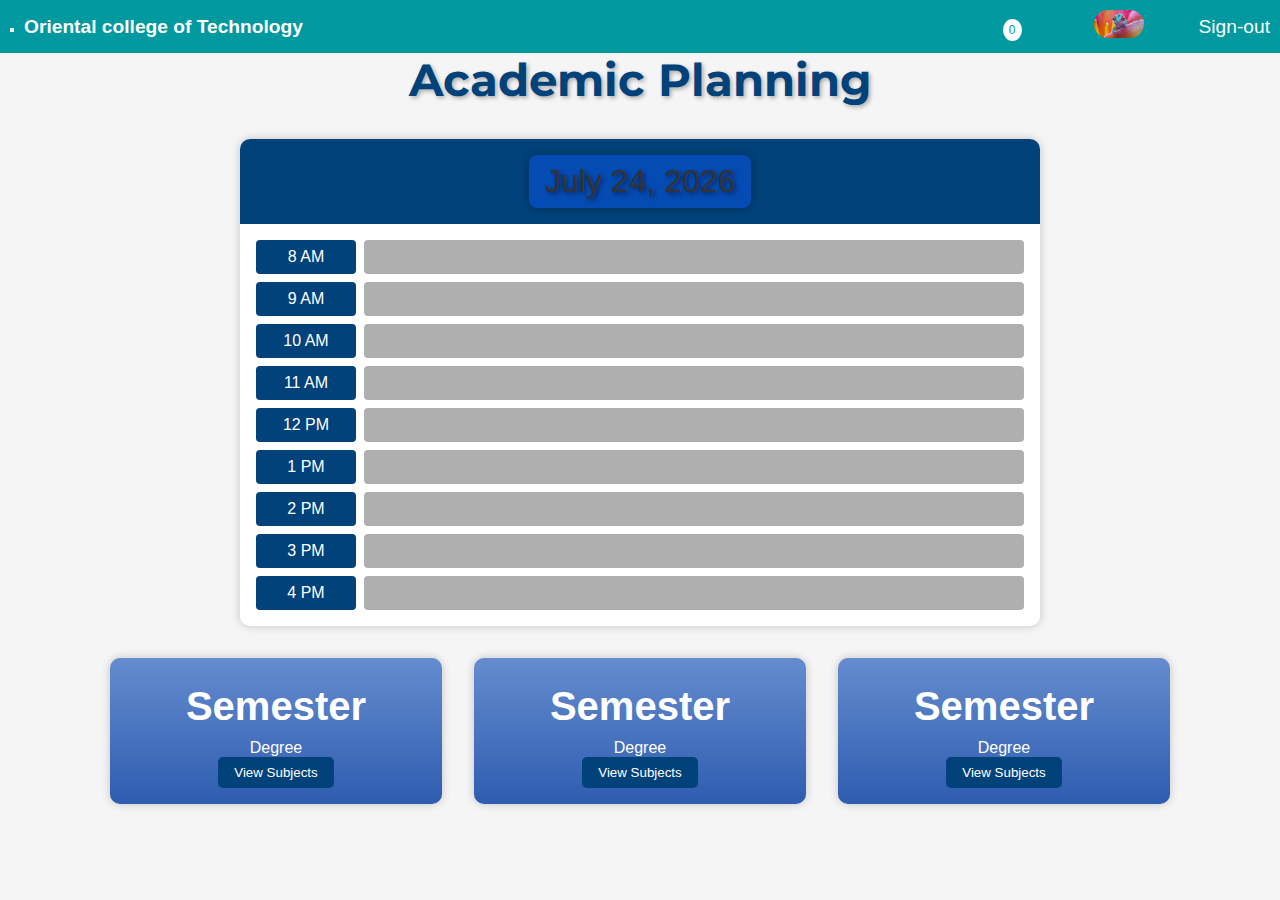
<file: html/index.html>
<!DOCTYPE html>
<html lang="en">
<head>
    <meta charset="UTF-8">
    <meta name="viewport" content="width=device-width, initial-scale=1.0">
    <title>Attendance</title>
    <link rel="stylesheet" href="../css/stylesheet.css">
    <link rel="stylesheet" href="https://cdnjs.cloudflare.com/ajax/libs/font-awesome/6.4.2/css/all.min.css"
    integrity="sha512-z3gLpd7yknf1YoNbCzqRKc4qyor8gaKU1qmn+CShxbuBusANI9QpRohGBreCFkKxLhei6S9CQXFEbbKuqLg0DA=="
    crossorigin="anonymous" referrerpolicy="no-referrer" />
    <link rel="preconnect" href="https://fonts.googleapis.com">
    <link rel="preconnect" href="https://fonts.gstatic.com" crossorigin>
    <link href="https://fonts.googleapis.com/css2?family=Montserrat:wght@700&display=swap" rel="stylesheet">
</head>
<body>
    <div class="navbar">
        <div class="left">
<div class="menu-btn">
    <div class="dropdown">
<button><i class="fa-solid fa-bars"></i></button>
   
        
            
            <div class="dropdown-content">
                <div class="searchbar">
                    <input type="text" placeholder="Search..." id="searchInput" onkeyup="searchModules()" class="search_bar">
                </div>
            <a href="../html/homepage.html"><span class="icon"><i class="fa-solid fa-house"></i></span>Home</a>
            <a href="../html/dashboard.html"><span class="icon"><i class="fa-solid fa-book"></i></span>Online course</a>
           <a href=""><span class="icon"><i class="fa-solid fa-file"></i></span>Notes</a>
           <a href=""><span class="icon"><i class="fa-solid fa-user"></i></span>profile</a>
           <a href="../html/assignment.html"><span class="icon"><i class="fa-solid fa-chart-simple"></i></span>Assignments</a>
            <a href="../html/index.html"><span class="icon"><i class="fa-regular fa-calendar-days"></i></span>Attendance</a>
            <a href=""><span class="icon"><i class="fa-solid fa-pen"></i></span>Online Exam</a>
            <a href="../html/leaderboard.html"><span class="icon"><i class="fa-solid fa-trophy"></i></span>Leaderboard</a>
            <a href=""><span class="icon"><i class="fa-solid fa-dollar-sign"></i></span>Fees</a>
           <a href="../html/crt.html"><span class="icon"><i class="fa-solid fa-dollar-sign"></i></span>Training and Placement</a>
            <a href="../html/result.html class="icon"><i class="fa-solid fa-chart-simple"></i></span>Result</a>
        </div>
      </div>
    <div name="dropdown">
        
    </div>


</div>
<div class="college_name">
<p>Oriental college of Technology</p>
</div>
</div>
        <div class="right">
          <div class="profile">
            <div class="notification-container">
              <button class="notification-btn">
                <span class="notification-icon"> <i class="border fa-solid fa-bell"></i></span>
                <span class="notification-count">0</span>
              </button>
              <div class="notification-dropdown">
                <div class="notification-header">
                  <h3>Notifications</h3>
                </div>
                <div class="notification-list">
                  <p class="no-notifications">No new notifications</p>
                </div>
              </div>
            </div>
            <div class="dropdown-module">
              <button class="dropdown-btn-module">  <i class="border fa-solid fa-layer-group"></i></button>
              <div class="dropdown-content-module">
                <div class="dropdown-header-module">
                  <h3>Modules</h3>
                  <input type="text" placeholder="Search..." id="searchInput" onkeyup="searchModules()">
                </div>
                <div class="module-list-module">
                  <a href="../html/homepage.html" class="module-container-module">
                    <span class="icon-module"><i class="fa-solid fa-house"></i></span>
                    <span class="module-name-module">Home</span>
                  </a>
                  <a href="../html/dashboard.html" class="module-container-module">
                    <span class="icon-module"><i class="fa-solid fa-book"></i></span>
                    <span class="module-name-module">Online course</span>
                  </a>
                  <a href="#" class="module-container-module">
                    <span class="icon-module"><i class="fa-solid fa-file"></i></span>
                    <span class="module-name-module">Notes</span>
                  </a>
                  <a href="#" class="module-container-module">
                    <span class="icon-module"><i class="fa-solid fa-user"></i></span>
                    <span class="module-name-module">Profile</span>
                  </a>
                  <a href="../html/index.html" class="module-container-module">
                    <span class="icon-module"><i class="fa-solid fa-calendar-days"></i></span>
                    <span class="module-name-module">Attendence</span>
                  </a>
                  <a href="#" class="module-container-module">
                    <span class="icon-module"><i class="fa-solid fa-pen"></i></span>
                    <span class="module-name-module">Online EXam</span>
                  </a>
                  <a href="../html/assignment.html" class="module-container-module">
                    <span class="icon-module"><i class="fa-solid fa-chart-simple"></i></span>
                    <span class="module-name-module">Assignments</span>
                  </a>
                  <a href="../html/leaderboard.html" class="module-container-module">
                    <span class="icon-module"><i class="fa-solid fa-trophy"></i></span>
                    <span class="module-name-module">Leaderboard</span>
                  </a>
                  <a href="#" class="module-container-module">
                    <span class="icon-module"><i class="fa-solid fa-dollar-sign"></i></span>
                    <span class="module-name-module">Fees</span>
                  </a>
                  <a href="../html/crt.html" class="module-container-module">
                    <span class="icon-module"><i class="fa-solid fa-briefcase"></i></span>
                    <span class="module-name-module">Training and Placement</span>
                  </a>
                  <a href="../html/result.html" class="module-container-module">
                    <span class="icon-module"><i class="fa-solid fa-chart-simple"></i></span>
                    <span class="module-name-module">Result</span>
                  </a>
                 
                </div>
              </div>
            </div>

      
            <i class="border fa-regular fa-star-half-stroke"></i>
            <div class="image-container-profile">
              <img src="../media/profile.png" alt="Dropdown Image" class="dropdown-image-profile">
              <div class="dropdown-content-profile">
                <div class="dropdown-header-profile">
                  <img src="../media/profile.png" alt="Dropdown Image" class="dropdown-image-small-profile">
                </div>
                <div class="option-container-profile">
                  <h3>Degree</h3>
                  <div class="options-profile">
                    <div class="option-profile">
                      BTech
                      <div class="nested-dropdown-profile">
                        <span class="nested-option-profile">CSE</span>
                        <span class="nested-option-profile">CSDS</span>
                        <span class="nested-option-profile">Cyber</span>
                        <span class="nested-option-profile">Civil</span>
                        <span class="nested-option-profile">Mechanical</span>
                        <span class="nested-option-profile">EC</span>
                        <span class="nested-option-profile">EX</span>
                      </div>
                    </div>
                    <div class="option-profile">
                      MBA
                    </div>
                    <div class="option-profile">
                      Pharmacy
                      
                    </div>
                  </div>
                </div>
                <div class="option-container-profile">
                  <h3>Year</h3>
                  <div class="options-profile">
                    <span class="option-profile">2021</span>
                    <span class="option-profile">2022</span>
                    <span class="option-profile">2023</span>
                    <span class="option-profile">2024</span>
                    <span class="option-profile">2025</span>
                    <span class="option-profile">2026</span>
                    <span class="option-profile">2027</span>
                    <span class="option-profile">2028</span>
                    <span class="option-profile">2029</span>
                    <span class="option-profile">2030</span>
              
                    


                  
                  </div>
                </div>
              </div>
            </div>
            
            <div class="sign-out">
              <i class="border fa-solid fa-power-off"></i>
              <p class="border">Sign-out</p>
            </div>
          </div>      
              </div>
            </div>
            <div class="heading">
              <h1>Academic Planning</h1>
            </div>
           
            <div class="-calendar-box">
              <div class="-calendar-header">
                  <button class="-calendar-nav-button" id="prevDate">
                      <i class="fas fa-arrow-left"></i>
                  </button>
                  <div class="-calendar-date-display" id="dateDisplay"></div>
                  <button class="-calendar-nav-button" id="nextDate">
                      <i class="fas fa-arrow-right"></i>
                  </button>
              </div>
              <div class="-calendar-graph">
                  <!-- Time slots and attendance slots will be dynamically added here -->
              </div>
          </div>
          <div class="container">
            <div class="box">
                <h2>Semester</h2>
                <div class="degree-and-button">
                    <p>Degree</p>
                    <button class="view-subjects" onclick="openSlider()">View Subjects</button>
                </div>
            </div>
            <div class="box">
                <h2>Semester</h2>
                <div class="degree-and-button">
                    <p>Degree</p>
                    <button class="view-subjects" onclick="openSlider()">View Subjects</button>
                </div>
            </div>
            <div class="box">
                <h2>Semester</h2>
                <div class="degree-and-button">
                    <p>Degree</p>
                    <button class="view-subjects" onclick="openSlider()">View Subjects</button>
                </div>
            </div>
        </div>
        
        <div class="slider-container" id="sliderContainer">
            <button class="slider-nav-button" id="prevButton"><i class="fas fa-arrow-left"></i></button>
            <div class="slider" id="slider">
                <!-- Subject boxes will be dynamically added here -->
            </div>
            <button class="slider-nav-button" id="nextButton"><i class="fas fa-arrow-right"></i></button>
        </div>

    
    <script src="../js/script.js"></script>

        </body>
</html>
</file>
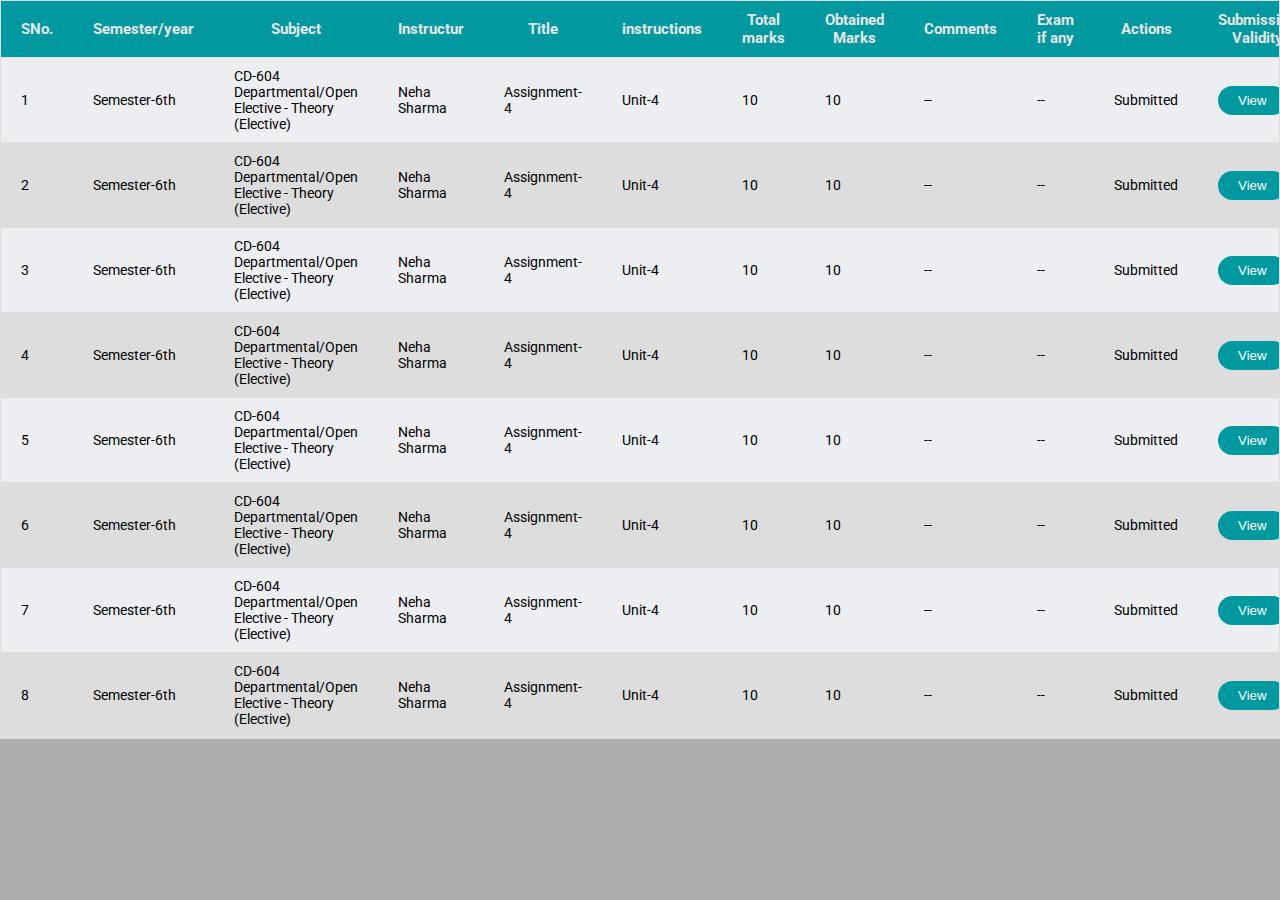
<file: html/assignment.html>
<!DOCTYPE html>
<html lang="en">

<head>
    

<head>
    <meta charset="UTF-8">
    <meta http-equiv="X-UA-Compatible" content="IE=edge">
    <meta name="viewport" content="width=device-width, initial-scale=1.0">
    <title>Assignments</title>
     
     
    <link rel="stylesheet" href="../css/assignment.css" />
</head>

<body>
    <div class="header_fixed">
        <div class="container">
            <table>
                <thead>
                    <tr>
                        <th>SNo.</th>
                        <th> Semester/year</th>
                        <th>Subject</th>
                        <th>Instructur</th>
                        <th>Title</th>
                        <th>instructions</th>
                        <th>Total marks</th>
                        <th> Obtained Marks</th>
                        <th>Comments</th>
                        <th>Exam if any</th>
                        <th>Actions</th>
                        <th>Submission Validity</th>
                    </tr>
                </thead>
                <tbody>
                    <tr>
                        <td>1</td>
                        <td>Semester-6th </td>
                        <td>CD-604 Departmental/Open Elective - Theory (Elective)</td>
                        <td>Neha Sharma </td>
                        <td>Assignment-4</td>
                        <td>Unit-4</td>
                        <td>10</td>
                        <td>10</td>
                        <td>--</td>
                        <td>--</td>
                        <td>Submitted</td>
                        <td><button>View</button></td>
                    </tr>
                    <tr>
                        <td>2</td>
                        <td>Semester-6th </td>
                        <td>CD-604 Departmental/Open Elective - Theory (Elective)</td>
                        <td>Neha Sharma </td>
                        <td>Assignment-4</td>
                        <td>Unit-4</td>
                        <td>10</td>
                        <td>10</td>
                        <td>--</td>
                        <td>--</td>
                        <td>Submitted</td>
                        <td><button>View</button></td>
                    </tr>
                    <tr>
                        <td>3</td>
                        <td>Semester-6th </td>
                        <td>CD-604 Departmental/Open Elective - Theory (Elective)</td>
                        <td>Neha Sharma </td>
                        <td>Assignment-4</td>
                        <td>Unit-4</td>
                        <td>10</td>
                        <td>10</td>
                        <td>--</td>
                        <td>--</td>
                        <td>Submitted</td>
                        <td><button>View</button></td>
                    </tr>
                    <tr>
                        <td>4</td>
                        <td>Semester-6th </td>
                        <td>CD-604 Departmental/Open Elective - Theory (Elective)</td>
                        <td>Neha Sharma </td>
                        <td>Assignment-4</td>
                        <td>Unit-4</td>
                        <td>10</td>
                        <td>10</td>
                        <td>--</td>
                        <td>--</td>
                        <td>Submitted</td>
                        <td><button>View</button></td>
                    </tr>
                    <tr>
                        <td>5</td>
                        <td>Semester-6th </td>
                        <td>CD-604 Departmental/Open Elective - Theory (Elective)</td>
                        <td>Neha Sharma </td>
                        <td>Assignment-4</td>
                        <td>Unit-4</td>
                        <td>10</td>
                        <td>10</td>
                        <td>--</td>
                        <td>--</td>
                        <td>Submitted</td>
                        <td><button>View</button></td>
                    </tr>
                    <tr>
                        <td>6</td>
                        <td>Semester-6th </td>
                        <td>CD-604 Departmental/Open Elective - Theory (Elective)</td>
                        <td>Neha Sharma </td>
                        <td>Assignment-4</td>
                        <td>Unit-4</td>
                        <td>10</td>
                        <td>10</td>
                        <td>--</td>
                        <td>--</td>
                        <td>Submitted</td>
                        <td><button>View</button></td>
                    </tr>
                    <tr>
                        <td>7</td>
                        <td>Semester-6th </td>
                        <td>CD-604 Departmental/Open Elective - Theory (Elective)</td>
                        <td>Neha Sharma </td>
                        <td>Assignment-4</td>
                        <td>Unit-4</td>
                        <td>10</td>
                        <td>10</td>
                        <td>--</td>
                        <td>--</td>
                        <td>Submitted</td>
                        <td><button>View</button></td>
                    </tr>
                    <tr>
                        <td>8</td>
                        <td>Semester-6th </td>
                        <td>CD-604 Departmental/Open Elective - Theory (Elective)</td>
                        <td>Neha Sharma </td>
                        <td>Assignment-4</td>
                        <td>Unit-4</td>
                        <td>10</td>
                        <td>10</td>
                        <td>--</td>
                        <td>--</td>
                        <td>Submitted</td>
                        <td><button>View</button></td>
                    </tr>
                </tbody>
            </table>
        </div>
    </div>
</body>

</html>
</file>
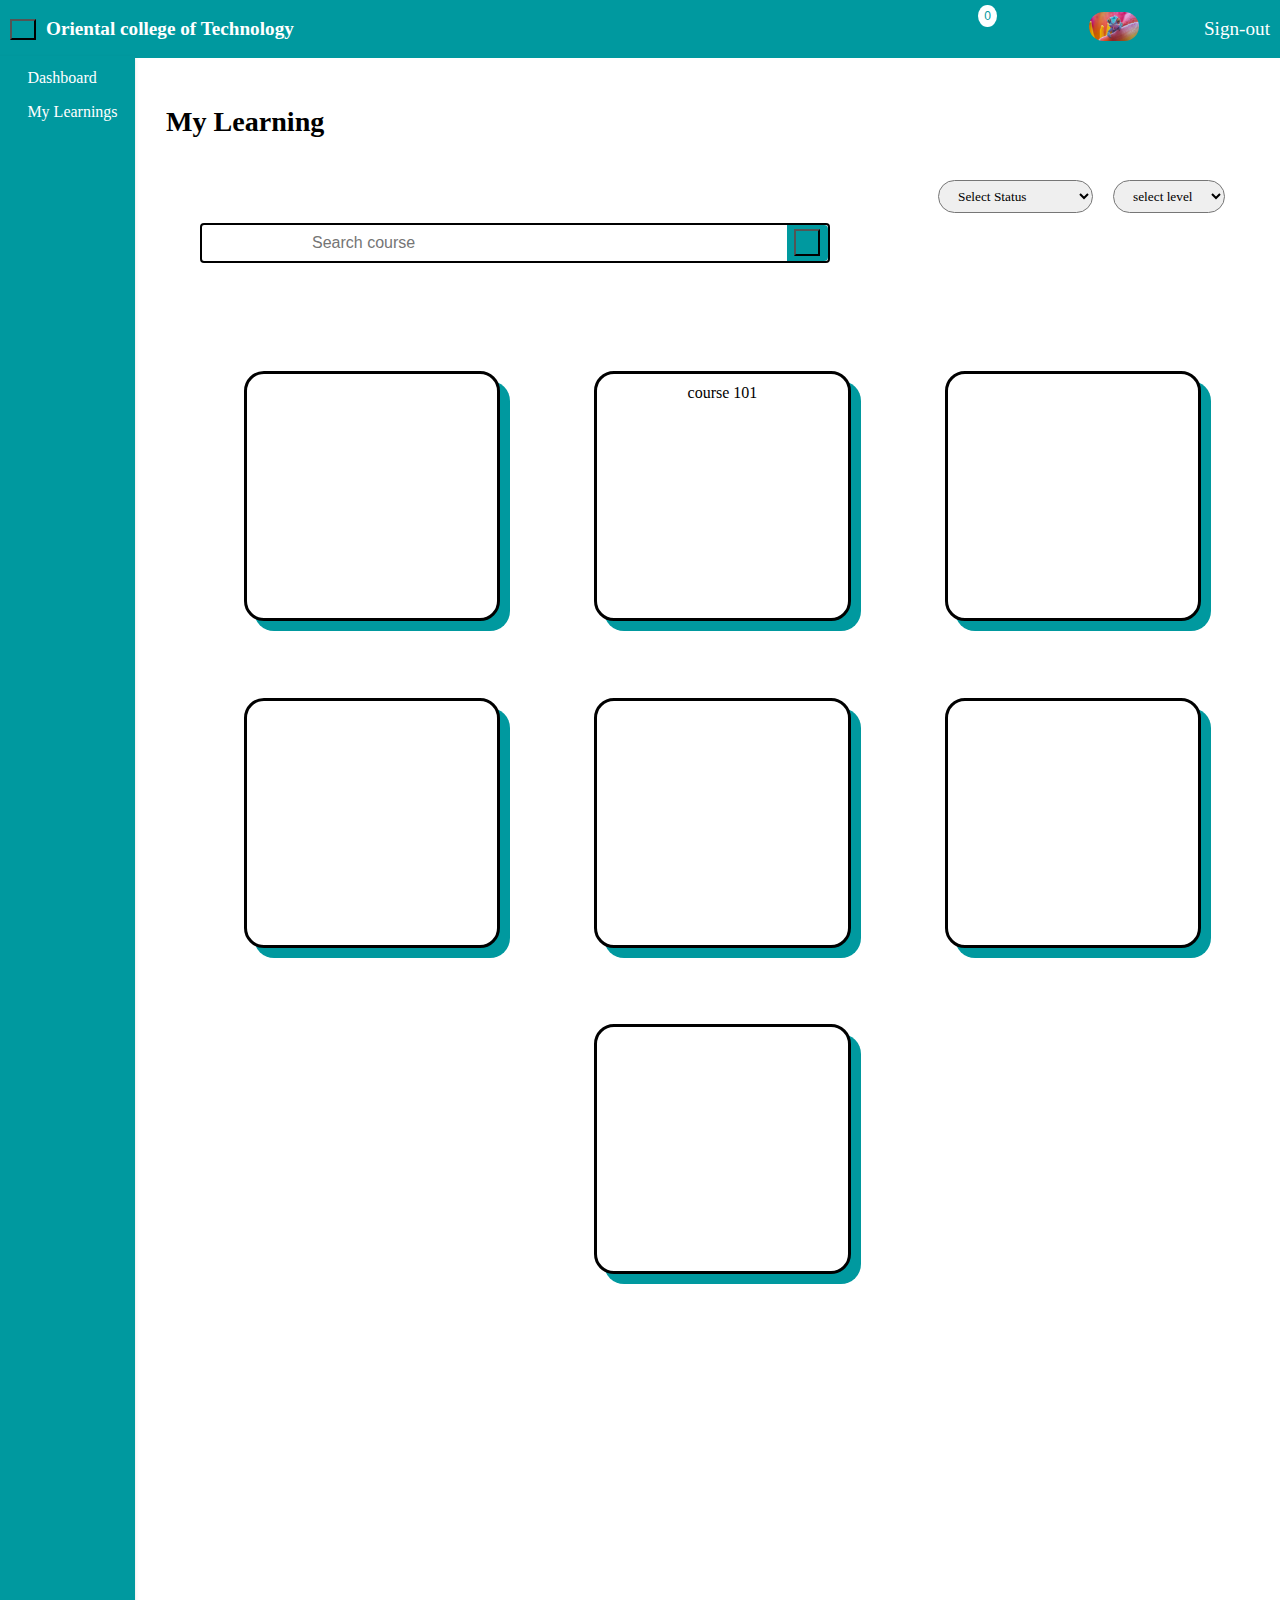
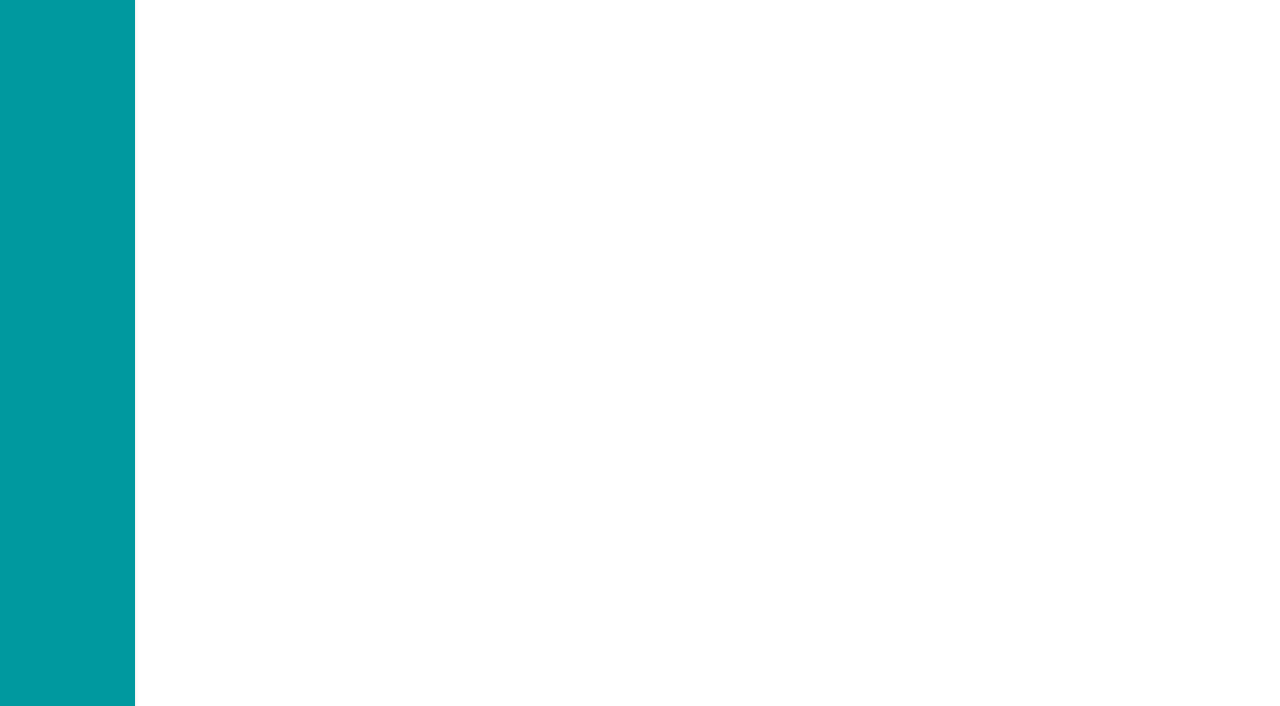
<file: html/course.html>
<!DOCTYPE html>
<html lang="en">
<head>
    <meta charset="UTF-8">
    <meta name="viewport" content="width=device-width, initial-scale=1.0">
    <title>My Learnings</title>
    <link rel="stylesheet" href="https://cdnjs.cloudflare.com/ajax/libs/font-awesome/6.5.2/css/all.min.css" integrity="sha512-SnH5WK+bZxgPHs44uWIX+LLJAJ9/2PkPKZ5QiAj6Ta86w+fsb2TkcmfRyVX3pBnMFcV7oQPJkl9QevSCWr3W6A==" crossorigin="anonymous" referrerpolicy="no-referrer" />
    <link rel="stylesheet" href="../css/course.css">
</head>
<body>
    
    <div class="navbar">
        <div class="left">
<div class="menu-btn">
    <div class="dropdown">
<button><i class="fa-solid fa-bars"></i></button>
   
        
            
            <div class="dropdown-content">
                <div class="searchbar">
                    <input type="text" placeholder="Search..." id="searchInput" onkeyup="searchModules()" class="search_bar">
                </div>
            <a href="../html/homepage.html"><span class="icon"><i class="fa-solid fa-house"></i></span>Home</a>
            <a href="../html/dashboard.html"><span class="icon"><i class="fa-solid fa-book"></i></span>Online course</a>
           <a href=""><span class="icon"><i class="fa-solid fa-file"></i></span>Notes</a>
           <a href="../html/assignment.html"><span class="icon"><i class="fa-solid fa-chart-simple"></i></span>Assignments</a>
           <a href=""><span class="icon"><i class="fa-solid fa-user"></i></span>profile</a>
            <a href="../html/index.html"><span class="icon"><i class="fa-regular fa-calendar-days"></i></span>Attendance</a>
            <a href=""><span class="icon"><i class="fa-solid fa-pen"></i></span>Online Exam</a>
            <a href="../html/leaderboard.html"><span class="icon"><i class="fa-solid fa-trophy"></i></span>Leaderboard</a>
            <a href=""><span class="icon"><i class="fa-solid fa-dollar-sign"></i></span>Fees</a>
           <a href="../html/crt.html"><span class="icon"><i class="fa-solid fa-dollar-sign"></i></span>Training and Placement</a>
            <a href="../html/result.html"><span class="icon"><i class="fa-solid fa-chart-simple"></i></span>Result</a>
        </div>
      </div>
    <div name="dropdown">
        
    </div>


</div>
<div class="college_name">
<p>Oriental college of Technology</p>
</div>
</div>
        <div class="right">
          <div class="profile">
            <div class="notification-container">
              <button class="notification-btn">
                <span class="notification-icon"> <i class="border fa-solid fa-bell"></i></span>
                <span class="notification-count">0</span>
              </button>
              <div class="notification-dropdown">
                <div class="notification-header">
                  <h3>Notifications</h3>
                </div>
                <div class="notification-list">
                  <p class="no-notifications">No new notifications</p>
                </div>
              </div>
            </div>
            <div class="dropdown-module">
              <button class="dropdown-btn-module">  <i class="border fa-solid fa-layer-group"></i></button>
              <div class="dropdown-content-module">
                <div class="dropdown-header-module">
                  <h3>Modules</h3>
                  <input type="text" placeholder="Search..." id="searchInput" onkeyup="searchModules()">
                </div>
                <div class="module-list-module">
                  <a href="../html/homepage.html" class="module-container-module">
                    <span class="icon-module"><i class="fa-solid fa-house"></i></span>
                    <span class="module-name-module">Home</span>
                  </a>
                  <a href="../html/dashboard.html" class="module-container-module">
                    <span class="icon-module"><i class="fa-solid fa-book"></i></span>
                    <span class="module-name-module">Online course</span>
                  </a>
                  <a href="#" class="module-container-module">
                    <span class="icon-module"><i class="fa-solid fa-file"></i></span>
                    <span class="module-name-module">Notes</span>
                  </a>
                  <a href="#" class="module-container-module">
                    <span class="icon-module"><i class="fa-solid fa-user"></i></span>
                    <span class="module-name-module">Profile</span>
                  </a>
                  <a href="../html/index.html" class="module-container-module">
                    <span class="icon-module"><i class="fa-solid fa-calendar-days"></i></span>
                    <span class="module-name-module">Attendence</span>
                  </a>
                  <a href="#" class="module-container-module">
                    <span class="icon-module"><i class="fa-solid fa-pen"></i></span>
                    <span class="module-name-module">Online EXam</span>
                  </a>
                  <a href="../html/assignment.html" class="module-container-module">
                    <span class="icon-module"><i class="fa-solid fa-chart-simple"></i></span>
                    <span class="module-name-module">Assignments</span>
                  </a>
                  <a href="../html/leaderboard.html" class="module-container-module">
                    <span class="icon-module"><i class="fa-solid fa-trophy"></i></span>
                    <span class="module-name-module">Leaderboard</span>
                  </a>
                  <a href="#" class="module-container-module">
                    <span class="icon-module"><i class="fa-solid fa-dollar-sign"></i></span>
                    <span class="module-name-module">Fees</span>
                  </a>
                  <a href="../html/crt.html" class="module-container-module">
                    <span class="icon-module"><i class="fa-solid fa-briefcase"></i></span>
                    <span class="module-name-module">Training and Placement</span>
                  </a>
                  <a href="../html/result.html" class="module-container-module">
                    <span class="icon-module"><i class="fa-solid fa-chart-simple"></i></span>
                    <span class="module-name-module">Result</span>
                  </a>
                  
                 
                </div>
              </div>
            </div>

      
            <i class="border fa-regular fa-star-half-stroke"></i>
            <div class="image-container-profile">
              <img src="../media/profile.png" alt="Dropdown Image" class="dropdown-image-profile">
              <div class="dropdown-content-profile">
                <div class="dropdown-header-profile">
                  <img src="../media/profile.png" alt="Dropdown Image" class="dropdown-image-small-profile">
                </div>
                <div class="option-container-profile">
                  <h3>Degree</h3>
                  <div class="options-profile">
                    <div class="option-profile">
                      BTech
                      <div class="nested-dropdown-profile">
                        <span class="nested-option-profile">CSE</span>
                        <span class="nested-option-profile">CSDS</span>
                        <span class="nested-option-profile">Cyber</span>
                        <span class="nested-option-profile">Civil</span>
                        <span class="nested-option-profile">Mechanical</span>
                        <span class="nested-option-profile">EC</span>
                        <span class="nested-option-profile">EX</span>
                      </div>
                    </div>
                    <div class="option-profile">
                      MBA
                    </div>
                    <div class="option-profile">
                      Pharmacy
                      
                    </div>
                  </div>
                </div>
                <div class="option-container-profile">
                  <h3>Year</h3>
                  <div class="options-profile">
                    <span class="option-profile">2021</span>
                    <span class="option-profile">2022</span>
                    <span class="option-profile">2023</span>
                    <span class="option-profile">2024</span>
                    <span class="option-profile">2025</span>
                    <span class="option-profile">2026</span>
                    <span class="option-profile">2027</span>
                    <span class="option-profile">2028</span>
                    <span class="option-profile">2029</span>
                    <span class="option-profile">2030</span>
              
                    


                  
                  </div>
                </div>
              </div>
            </div>
            
            <div class="sign-out">
              <i class="border fa-solid fa-power-off"></i>
              <p class="border">Sign-out</p>
            </div>
          </div>      
              </div>
            </div>

    <div id="root">
        <div id="routingMenu">
            <div id="routing-menu">
                <span id="dashboard">
                    <i class="fa-solid fa-border-all dash"></i>
                    <a href="">Dashboard</a>
                </span>
                <br>
                <span id="MyLearning">
                    <i class="fa-solid fa-book dash " ></i>
                    <a href="">My Learnings</a>
                </span>
            </div>
        </div>

        <div id="heading">
            <span class="content">
                <h3>My Learning</h3>
            </span>

            <div id="learningSection-col">
                <div id="learningSection-flter">
                    <select name="" id="course-status">
                        <option>Select Status</option>
                        <option>In progress</option>
                        <option>Mark as completed</option>
                        <option>Not yet started</option>
                    </select>
                    <select name="" id="course-level">
                        <option>select level</option>
                        <option>Global</option>
                        <option>Institute</option>
                    </select>
                    <i class="fa-solid fa-filter"></i>
                </div>
            </div>
        </div>

        <div id="search-course">
            <input type="text" placeholder="Search course" class="search-input">
                <div id="search-icon">
                        <button>
                            <i class="fa-solid fa-magnifying-glass ll"></i>
                        </button>
                </div>
        </div>

        <div id="main-page">
            <div class="box">
                <div class="box-content" data-status="in progress" data-level="global">
                    
                </div>
            </div>
            <div class="box">
                <div class="box-content" data-status="in progress" data-level="global">
                    <p>course 101</p>
                </div>
            </div>
            <div class="box">
                <div class="box-content" data-status="in progress" data-level="global">
                    
                </div>
            </div>
            <div class="box">
                <div class="box-content" data-status="in progress" data-level="global">
                    
                </div>
            </div>
            <div class="box">
                <div class="box-content" data-status="in progress" data-level="global">
                    
                </div>
            </div>
            <div class="box">
                <div class="box-content" data-status="in progress" data-level="global">
                    
                </div>
            </div>
            <div class="box">
                <div class="box-content" data-status="in progress" data-level="global">
                   
                </div>
            </div>

        </div>
    </div>
<script>

document.addEventListener("DOMContentLoaded", function() {
    // Toggle the sidebar menu
    const sidebarToggle = document.querySelector("#college-name");
    const sidebar = document.querySelector("#routingMenu");
    sidebarToggle.addEventListener("click", function() {
        sidebar.classList.toggle("active");
    });

    // Search functionality
    const searchInput = document.querySelector(".search-input");
    const searchButton = document.querySelector("#search-icon button");
    searchButton.addEventListener("click", function() {
        const searchText = searchInput.value.trim().toLowerCase();
        const boxes = document.querySelectorAll(".box-content");
        boxes.forEach(box => {
            const boxText = box.textContent.trim().toLowerCase();
            if (boxText.includes(searchText)) {
                box.parentElement.parentElement.style.display = "block";
            } else {
                box.parentElement.parentElement.style.display = "none";
            }
        });
    });

    // Filter functionality
    const statusFilter = document.querySelector("#course-status");
    const levelFilter = document.querySelector("#course-level");
    const boxes = document.querySelectorAll(".box");
    statusFilter.addEventListener("change", filterBoxes);
    levelFilter.addEventListener("change", filterBoxes);

    function filterBoxes() {
        const statusValue = statusFilter.value.toLowerCase();
        const levelValue = levelFilter.value.toLowerCase();
        boxes.forEach(box => {
            const status = box.querySelector(".box-content").getAttribute("data-status").toLowerCase();
            const level = box.querySelector(".box-content").getAttribute("data-level").toLowerCase();
            if ((statusValue === "select status" || status === statusValue) && 
                (levelValue === "select level" || level === levelValue)) {
                box.style.display = "block";
            } else {
                box.style.display = "none";
            }
        });
    }
});

</script>
</body>
</html>
</file>
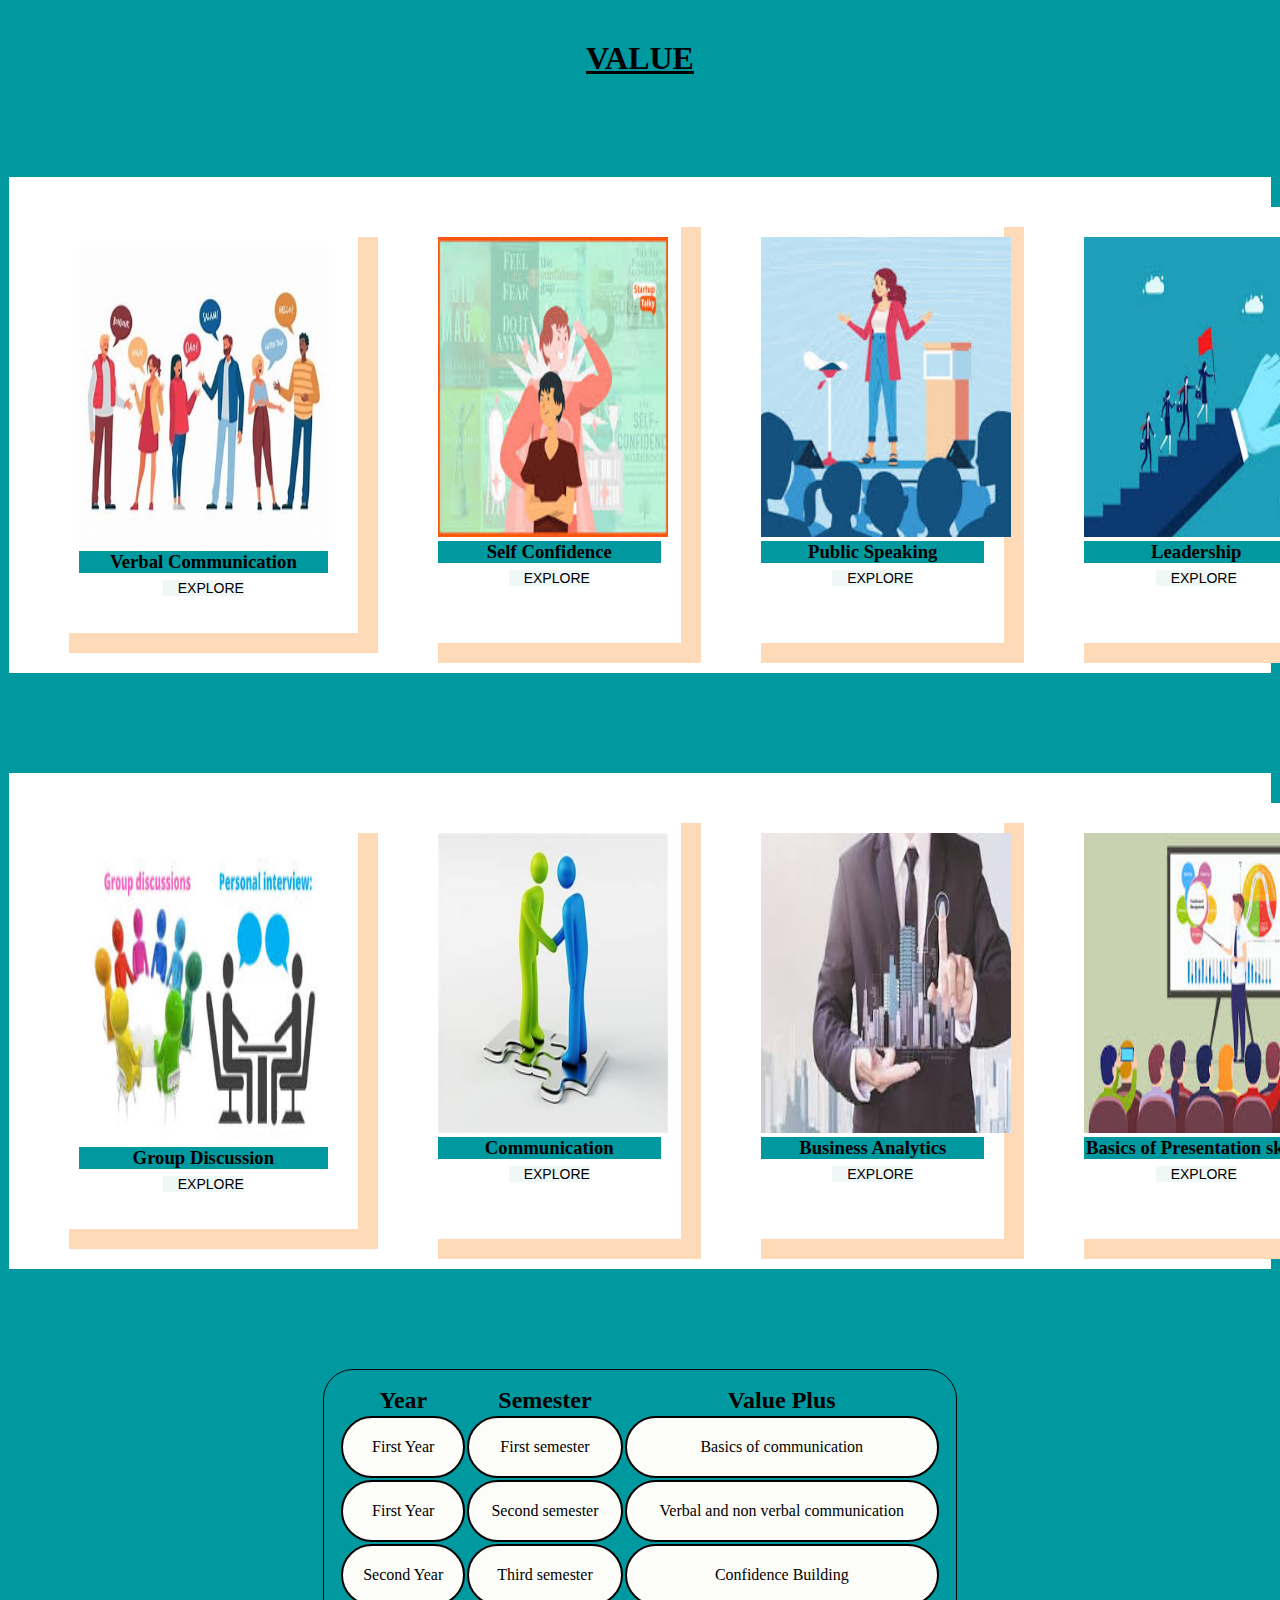
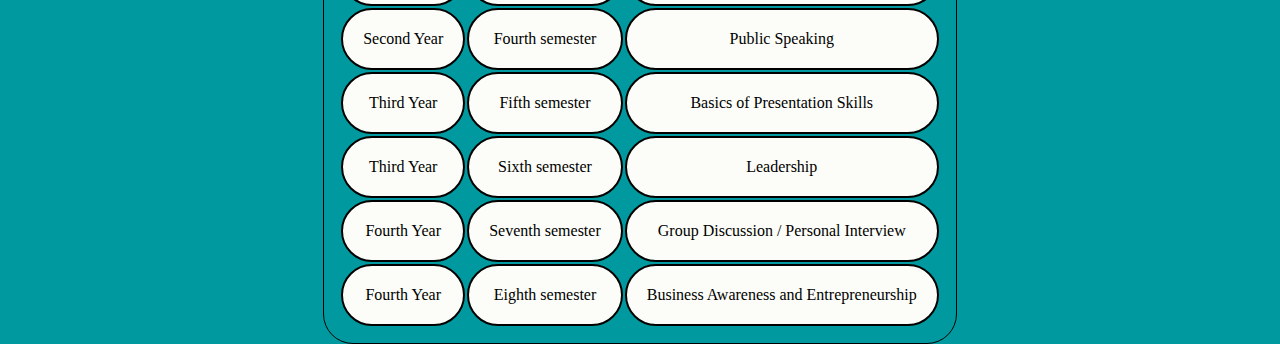
<file: html/crt.html>
<!DOCTYPE html>
<html lang="en">

<head>
    <meta charset="UTF-8">
    <meta name="viewport" content="width=device-width, initial-scale=1.0">
    <title>training and Placement</title>
    <link rel="stylesheet" type="text/css" href="../css/crt.css">
</head>

<body>
    <div>
        <div class="value">
            <h1><b>
                    VALUE</b></h1>
        </div>
        <div class="container">

            <div class="card1">
                <img src="../media/vc.jpeg">
                <h3 class="text">Verbal Communication</h3>
                <button class="card-product-btn">EXPLORE</button>
            </div>

            <div class="card2">
                <img src="../media/self confidence.jpeg">
                <h3 class="text"> Self Confidence</h3>
                <button class="card-product-btn">EXPLORE</button>
            </div>
            <div class="card3">
                <img src="../media/public speaking.jpeg">
                <h3 class="text">Public Speaking</h3>
                <button class="card-product-btn">EXPLORE</button>
            </div>
            <div class="card4">
                <img src="../media/leadership.jpeg">
                <h3 class="text">Leadership</h3>
                <button class="card-product-btn">EXPLORE</button>
            </div>
        </div>
    </div>
    <div>
        <div class="container">

            <div class="card1">
                <img src="../media/Group Discussion.jpeg">
                <h3 class="text">Group Discussion</h3>
                <button class="card-product-btn">EXPLORE</button>
            </div>
            <div class="card2">
                <img src="../media/comm.jpeg">
                <h3 class="text"> Communication</h3>
                <button class="card-product-btn">EXPLORE</button>
            </div>
            <div class="card3">
                <img src="../media/business.jpeg">
                <h3 class="text">Business Analytics</h3>
                <button class="card-product-btn">EXPLORE</button>
            </div>
            <div class="card4">
                <img src="../media/bacis of presentation skill.jpeg">
                <h3>Basics of Presentation skills</h3>
                <button class="card-product-btn">EXPLORE</button>
            </div>
        </div>
        <table class="center">
            <tr>
                <th><b>
                        <h2>Year</h2>
                    </b></th>
                <th><b>
                        <h2>Semester</h2>
                    </b></th>
                <th><b>
                        <h2>Value Plus</h2>
                    </b></th>

            </tr>
            <tr>
                <td>First Year</td>
                <td>First semester </td>
                <td>Basics of communication</td>

            </tr>
            <tr>
                <td>First Year</td>
                <td>Second semester </td>
                <td>Verbal and non verbal communication</td>

            </tr>
            <tr>
                <td>Second Year</td>
                <td>Third semester </td>
                <td>Confidence Building</td>

            </tr>
            <tr>
                <td>Second Year</td>
                <td>Fourth semester </td>
                <td>Public Speaking</td>

            </tr>
            <tr>
                <td>Third Year</td>
                <td>Fifth semester </td>
                <td>Basics of Presentation Skills</td>

            </tr>
            <tr>
                <td>Third Year</td>
                <td>Sixth semester </td>
                <td>Leadership</td>

            </tr>
            <tr>
                <td>Fourth Year</td>
                <td>Seventh semester </td>
                <td>Group Discussion / Personal Interview</td>

            </tr>
            <tr>
                <td>Fourth Year</td>
                <td>Eighth semester </td>
                <td>Business Awareness and Entrepreneurship</td>

            </tr>


        </table>


    </div>
</body>

</html>
</file>
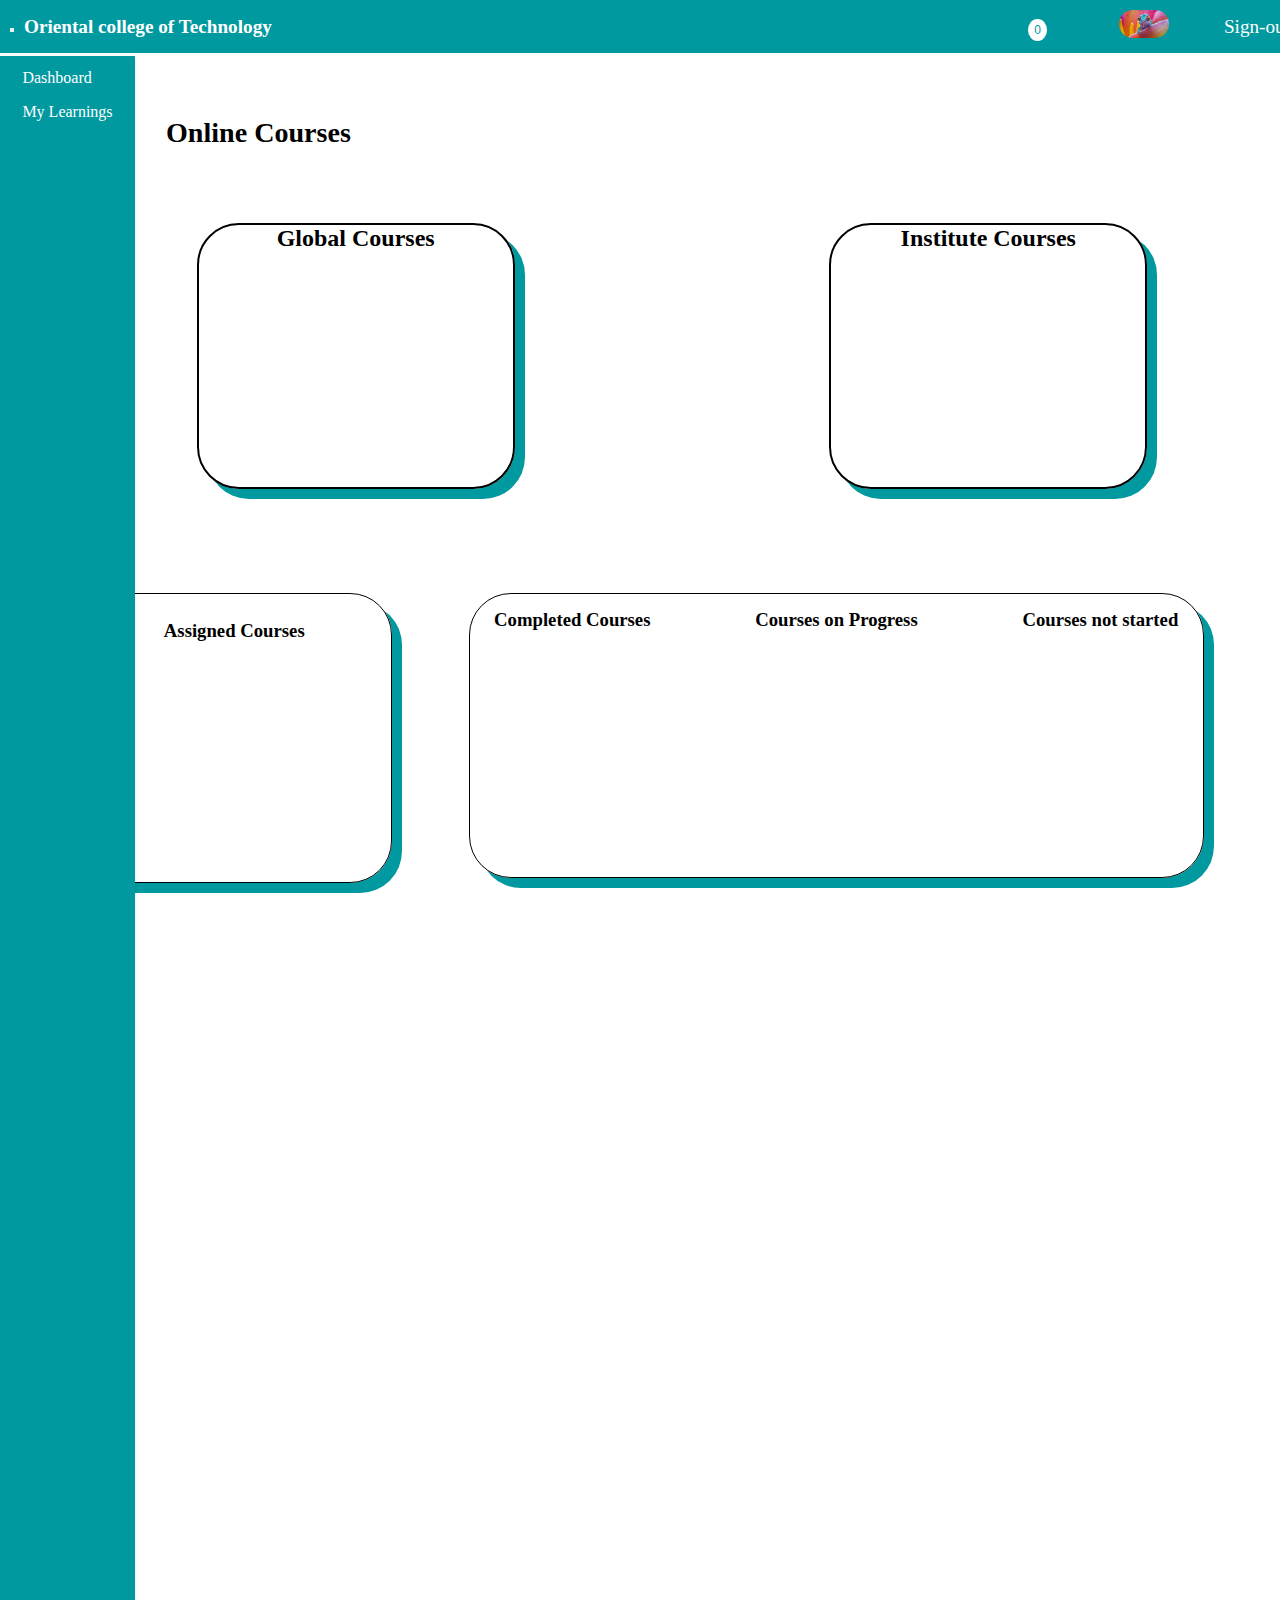
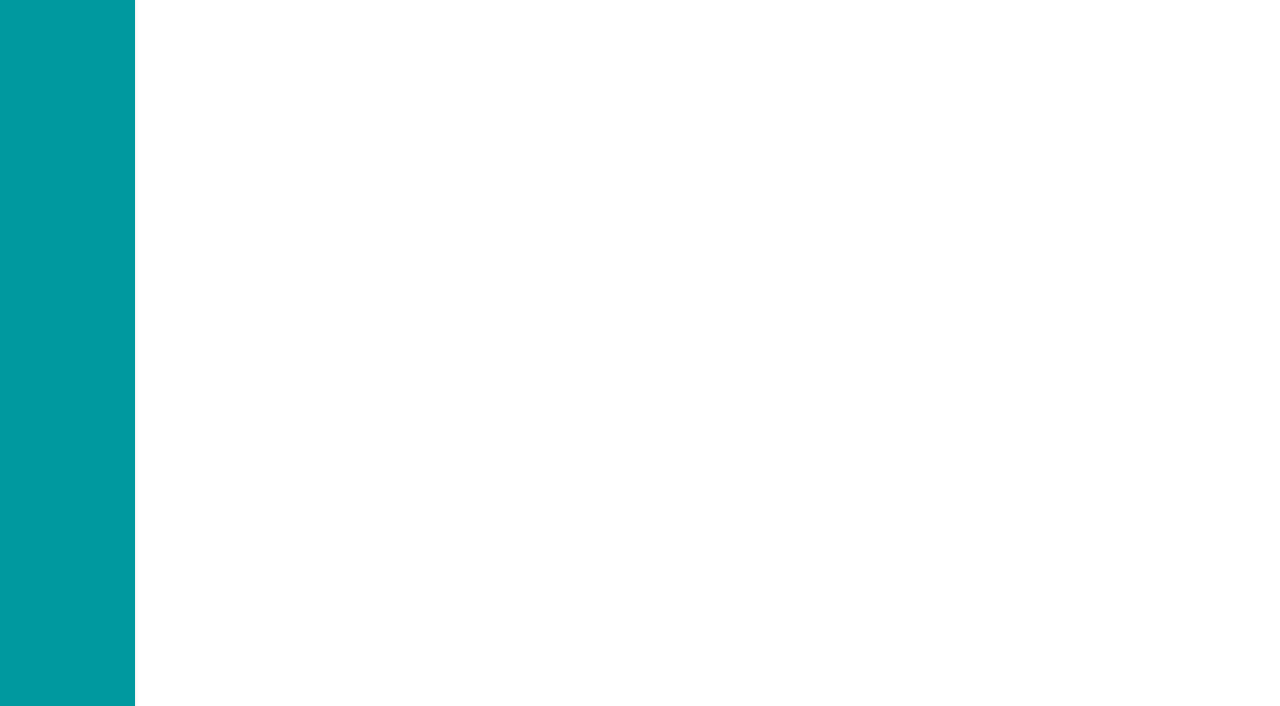
<file: html/dashboard.html>
<!DOCTYPE html>
<html lang="en">
<head>
    <meta charset="UTF-8">
    <meta name="viewport" content="width=device-width, initial-scale=1.0">
    <title>Online Courses</title>
    <link rel="stylesheet" href="../css/dashboard.css">
    <link rel="stylesheet" href="https://cdnjs.cloudflare.com/ajax/libs/font-awesome/6.4.2/css/all.min.css"
    integrity="sha512-z3gLpd7yknf1YoNbCzqRKc4qyor8gaKU1qmn+CShxbuBusANI9QpRohGBreCFkKxLhei6S9CQXFEbbKuqLg0DA=="
    crossorigin="anonymous" referrerpolicy="no-referrer" />
</head>
<body>
    <div class="navbar">
        <div class="left">
<div class="menu-btn">
    <div class="dropdown">
<button><i class="fa-solid fa-bars"></i></button>
   
        
            
            <div class="dropdown-content">
                <div class="searchbar">
                    <input type="text" placeholder="Search..." id="searchInput" onkeyup="searchModules()" class="search_bar">
                </div>
                <a href="../html/homepage.html"><span class="icon"><i class="fa-solid fa-house"></i></span>Home</a>
                <a href="../html/dashboard.html"><span class="icon"><i class="fa-solid fa-book"></i></span>Online course</a>
               <a href=""><span class="icon"><i class="fa-solid fa-file"></i></span>Notes</a>
               <a href="../html/assignment.html"><span class="icon"><i class="fa-solid fa-chart-simple"></i></span>Assignments</a>
               <a href=""><span class="icon"><i class="fa-solid fa-user"></i></span>profile</a>
                <a href="../html/index.html"><span class="icon"><i class="fa-regular fa-calendar-days"></i></span>Attendance</a>
                <a href=""><span class="icon"><i class="fa-solid fa-pen"></i></span>Online Exam</a>
                <a href="../html/leaderboard.html"><span class="icon"><i class="fa-solid fa-trophy"></i></span>Leaderboard</a>
                <a href=""><span class="icon"><i class="fa-solid fa-dollar-sign"></i></span>Fees</a>
               <a href="../html/crt.html"><span class="icon"><i class="fa-solid fa-dollar-sign"></i></span>Training and Placement</a>
                <a href="../html/result.html"><span class="icon"><i class="fa-solid fa-chart-simple"></i></span>Result</a>
        </div>
      </div>
    <div name="dropdown">
        
    </div>


</div>
<div class="college_name">
<p>Oriental college of Technology</p>
</div>
</div>
        <div class="right">
          <div class="profile">
            <div class="notification-container">
              <button class="notification-btn">
                <span class="notification-icon"> <i class="border fa-solid fa-bell"></i></span>
                <span class="notification-count">0</span>
              </button>
              <div class="notification-dropdown">
                <div class="notification-header">
                  <h3>Notifications</h3>
                </div>
                <div class="notification-list">
                  <p class="no-notifications">No new notifications</p>
                </div>
              </div>
            </div>
            <div class="dropdown-module">
              <button class="dropdown-btn-module">  <i class="border fa-solid fa-layer-group"></i></button>
              <div class="dropdown-content-module">
                <div class="dropdown-header-module">
                  <h3>Modules</h3>
                  <input type="text" placeholder="Search..." id="searchInput" onkeyup="searchModules()">
                </div>
                <div class="module-list-module">
                  <a href="../html/homepage.html" class="module-container-module">
                    <span class="icon-module"><i class="fa-solid fa-house"></i></span>
                    <span class="module-name-module">Home</span>
                  </a>
                  <a href="../html/dashboard.html" class="module-container-module">
                    <span class="icon-module"><i class="fa-solid fa-book"></i></span>
                    <span class="module-name-module">Online course</span>
                  </a>
                  <a href="#" class="module-container-module">
                    <span class="icon-module"><i class="fa-solid fa-file"></i></span>
                    <span class="module-name-module">Notes</span>
                  </a>
                  <a href="#" class="module-container-module">
                    <span class="icon-module"><i class="fa-solid fa-user"></i></span>
                    <span class="module-name-module">Profile</span>
                  </a>
                  <a href="../html/index.html" class="module-container-module">
                    <span class="icon-module"><i class="fa-solid fa-calendar-days"></i></span>
                    <span class="module-name-module">Attendence</span>
                  </a>
                  <a href="#" class="module-container-module">
                    <span class="icon-module"><i class="fa-solid fa-pen"></i></span>
                    <span class="module-name-module">Online EXam</span>
                  </a>
                  <a href="../html/assignment.html" class="module-container-module">
                    <span class="icon-module"><i class="fa-solid fa-chart-simple"></i></span>
                    <span class="module-name-module">Assignments</span>
                  </a>
                  <a href="../html/leaderboard.html" class="module-container-module">
                    <span class="icon-module"><i class="fa-solid fa-trophy"></i></span>
                    <span class="module-name-module">Leaderboard</span>
                  </a>
                  <a href="#" class="module-container-module">
                    <span class="icon-module"><i class="fa-solid fa-dollar-sign"></i></span>
                    <span class="module-name-module">Fees</span>
                  </a>
                  <a href="../html/crt.html" class="module-container-module">
                    <span class="icon-module"><i class="fa-solid fa-briefcase"></i></span>
                    <span class="module-name-module">Training and Placement</span>
                  </a>
                  <a href="../html/result.html" class="module-container-module">
                    <span class="icon-module"><i class="fa-solid fa-chart-simple"></i></span>
                    <span class="module-name-module">Result</span>
                  </a>
                  
                 
                </div>
              </div>
            </div>

      
            <i class="border fa-regular fa-star-half-stroke"></i>
            <div class="image-container-profile">
              <img src="../media/profile.png" alt="Dropdown Image" class="dropdown-image-profile">
              <div class="dropdown-content-profile">
                <div class="dropdown-header-profile">
                  <img src="../media/profile.png" alt="Dropdown Image" class="dropdown-image-small-profile">
                </div>
                <div class="option-container-profile">
                  <h3>Degree</h3>
                  <div class="options-profile">
                    <div class="option-profile">
                      BTech
                      <div class="nested-dropdown-profile">
                        <span class="nested-option-profile">CSE</span>
                        <span class="nested-option-profile">CSDS</span>
                        <span class="nested-option-profile">Cyber</span>
                        <span class="nested-option-profile">Civil</span>
                        <span class="nested-option-profile">Mechanical</span>
                        <span class="nested-option-profile">EC</span>
                        <span class="nested-option-profile">EX</span>
                      </div>
                    </div>
                    <div class="option-profile">
                      MBA
                    </div>
                    <div class="option-profile">
                      Pharmacy
                      
                    </div>
                  </div>
                </div>
                <div class="option-container-profile">
                  <h3>Year</h3>
                  <div class="options-profile">
                    <span class="option-profile">2021</span>
                    <span class="option-profile">2022</span>
                    <span class="option-profile">2023</span>
                    <span class="option-profile">2024</span>
                    <span class="option-profile">2025</span>
                    <span class="option-profile">2026</span>
                    <span class="option-profile">2027</span>
                    <span class="option-profile">2028</span>
                    <span class="option-profile">2029</span>
                    <span class="option-profile">2030</span>
              
                    


                  
                  </div>
                </div>
              </div>
            </div>
            
            <div class="sign-out">
              <i class="border fa-solid fa-power-off"></i>
              <p class="border">Sign-out</p>
            </div>
          </div>      
              </div>
            </div>

    <div id="root">
      <div id="routingMenu">
            <div id="routing-menu">
                <span id="dashboard">
                    <i class="fa-solid fa-border-all dash"></i>
                    <a href="dashboard.html">Dashboard</a>
                </span>
                <br>
                <span id="MyLearning">
                    <i class="fa-solid fa-book dash " ></i>
                    <a href="course.html">My Learnings</a>
                </span>
            </div>
        </div>
      
      <div id="heading">
        <span class="content">
          <h3>Online Courses</h3>
        </span>
      </div>
      
      <div id="courses">
        <div id="global">
          <h3>Global Courses</h3>
        </div>
        <div id="institute">
          <h3>Institute Courses</h3>
        </div>
      </div>

      <div id="container">
        <div id="assigned">
          <h3>Assigned Courses</h3>
        </div>
        <div id="total">
          <div id="completed">
            <h3>Completed Courses</h3>
          </div>
          <div id="progress">
            <h3>Courses on Progress</h3>
          </div>
          <div id="not-started">
            <h3>Courses not started</h3>
          </div>
        </div>
      </div>

    </div>


    <script>
        function searchModules() {
  var input, filter, links, linkText, a, i;
  input = document.getElementById("searchInput");
  filter = input.value.toUpperCase();
  links = document.getElementsByTagName("a");

  for (i = 0; i < links.length; i++) {
    linkText = links[i].textContent || links[i].innerText;
    if (linkText.toUpperCase().indexOf(filter) > -1) {
      links[i].style.display = "";
    } else {
      links[i].style.display = "none";
    }
  }
}
const notificationBtn = document.querySelector('.notification-btn');
const notificationCount = document.querySelector('.notification-count');
const notificationList = document.querySelector('.notification-list');
const noNotificationsMessage = document.querySelector('.no-notifications');

// Sample notifications data
const notifications = [
  
];

// Function to update notification count
function updateNotificationCount() {
  notificationCount.textContent = notifications.length;
}

// Function to display notifications
function displayNotifications() {
  if (notifications.length === 0) {
    noNotificationsMessage.style.display = 'block';
  } else {
    noNotificationsMessage.style.display = 'none';
    notificationList.innerHTML = '';
    notifications.forEach(notification => {
      const notificationItem = document.createElement('div');
      notificationItem.textContent = notification;
      notificationList.appendChild(notificationItem);
    });
  }
}

// Update notification count and display notifications on page load
updateNotificationCount();
displayNotifications();

// Add click event listener to the notification button
notificationBtn.addEventListener('click', () => {
  const dropdown = document.querySelector('.notification-dropdown');
  dropdown.style.display = dropdown.style.display === 'none' ? 'block' : 'none';
});
    </script>
</body>
</html>
</file>
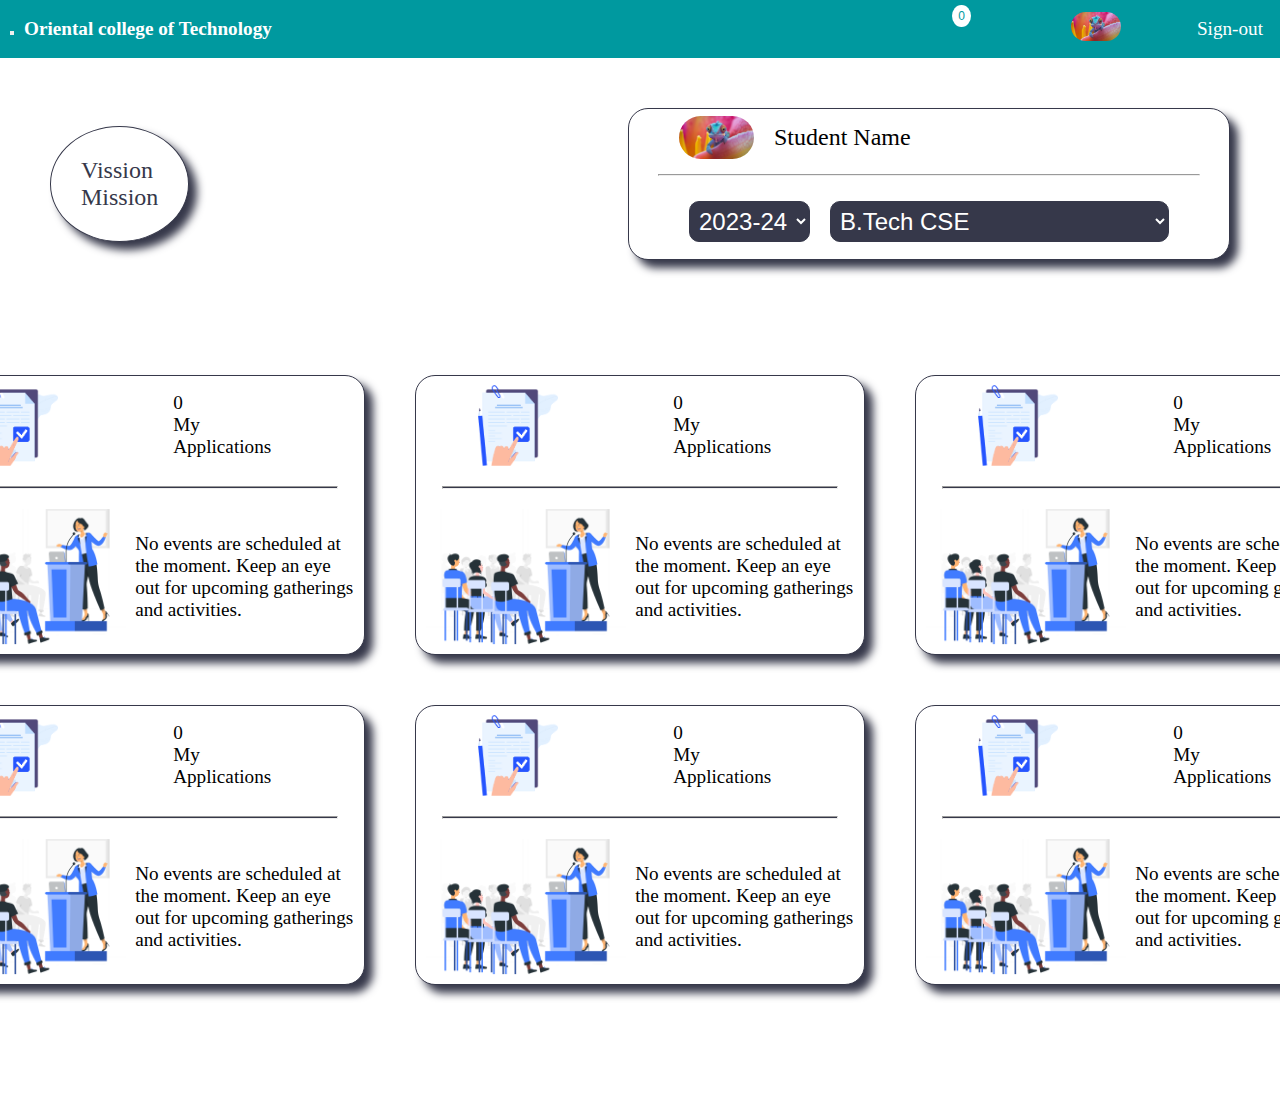
<file: html/homepage.html>
<!DOCTYPE html>
<html lang="en">
  <head>
    <meta charset="UTF-8" />
    <meta name="viewport" content="width=device-width, initial-scale=1.0" />
    <title>Oriental Group of Institutes</title>
    <link rel="icon" href="../media/favicon.ico" />
    <link rel="stylesheet" href="../css/homepage.css" />
    <link
      rel="stylesheet"
      href="https://cdnjs.cloudflare.com/ajax/libs/font-awesome/6.5.2/css/all.min.css"
      integrity="sha512-SnH5WK+bZxgPHs44uWIX+LLJAJ9/2PkPKZ5QiAj6Ta86w+fsb2TkcmfRyVX3pBnMFcV7oQPJkl9QevSCWr3W6A=="
      crossorigin="anonymous"
      referrerpolicy="no-referrer"
    />
  </head>
  <body>
    <header>
        <div class="navbar">
            <div class="left">
    <div class="menu-btn">
        <div class="dropdown">
    <button><i class="fa-solid fa-bars"></i></button>
       
            
                
                <div class="dropdown-content">
                    <div class="searchbar">
                        <input type="text" placeholder="Search..." id="searchInput" onkeyup="searchModules()" class="search_bar">
                    </div>
                    <a href="../html/homepage.html"><span class="icon"><i class="fa-solid fa-house"></i></span>Home</a>
                    <a href="../html/dashboard.html"><span class="icon"><i class="fa-solid fa-book"></i></span>Online course</a>
                   <a href=""><span class="icon"><i class="fa-solid fa-file"></i></span>Notes</a>
                   <a href="../html/assignment.html"><span class="icon"><i class="fa-solid fa-chart-simple"></i></span>Assignments</a>
                   <a href=""><span class="icon"><i class="fa-solid fa-user"></i></span>profile</a>
                    <a href="../html/index.html"><span class="icon"><i class="fa-regular fa-calendar-days"></i></span>Attendance</a>
                    <a href=""><span class="icon"><i class="fa-solid fa-pen"></i></span>Online Exam</a>
                    <a href="../html/leaderboard.html"><span class="icon"><i class="fa-solid fa-trophy"></i></span>Leaderboard</a>
                    <a href=""><span class="icon"><i class="fa-solid fa-dollar-sign"></i></span>Fees</a>
                   <a href="../html/crt.html"><span class="icon"><i class="fa-solid fa-dollar-sign"></i></span>Training and Placement</a>
                  <a href="../html/result.html"><span class="icon"><i class="fa-solid fa-chart-simple"></i></span>Result</a>
            </div>
          </div>
        <div name="dropdown">
            
        </div>
    
    
    </div>
    <div class="college_name">
    <p>Oriental college of Technology</p>
    </div>
    </div>
            <div class="right">
              <div class="profile">
                <div class="notification-container">
                  <button class="notification-btn">
                    <span class="notification-icon"> <i class="border fa-solid fa-bell"></i></span>
                    <span class="notification-count">0</span>
                  </button>
                  <div class="notification-dropdown">
                    <div class="notification-header">
                      <h3>Notifications</h3>
                    </div>
                    <div class="notification-list">
                      <p class="no-notifications">No new notifications</p>
                    </div>
                  </div>
                </div>
                <div class="dropdown-module">
                  <button class="dropdown-btn-module">  <i class="border fa-solid fa-layer-group"></i></button>
                  <div class="dropdown-content-module">
                    <div class="dropdown-header-module">
                      <h3>Modules</h3>
                      <input type="text" placeholder="Search..." id="searchInput" onkeyup="searchModules()">
                      <button id="startRecordingBtn"><i class="fa-solid fa-microphone"></i></button>
                    </div>
                    <div class="module-list-module">
                      <a href="../html/homepage.html" class="module-container-module">
                        <span class="icon-module"><i class="fa-solid fa-house"></i></span>
                        <span class="module-name-module">Home</span>
                      </a>
                      <a href="../html/dashboard.html" class="module-container-module">
                        <span class="icon-module"><i class="fa-solid fa-book"></i></span>
                        <span class="module-name-module">Online course</span>
                      </a>
                      <a href="#" class="module-container-module">
                        <span class="icon-module"><i class="fa-solid fa-file"></i></span>
                        <span class="module-name-module">Notes</span>
                      </a>
                      <a href="#" class="module-container-module">
                        <span class="icon-module"><i class="fa-solid fa-user"></i></span>
                        <span class="module-name-module">Profile</span>
                      </a>
                      <a href="../html/index.html" class="module-container-module">
                        <span class="icon-module"><i class="fa-solid fa-calendar-days"></i></span>
                        <span class="module-name-module">Attendence</span>
                      </a>
                      <a href="#" class="module-container-module">
                        <span class="icon-module"><i class="fa-solid fa-pen"></i></span>
                        <span class="module-name-module">Online EXam</span>
                      </a>
                      <a href="../html/assignment.html" class="module-container-module">
                        <span class="icon-module"><i class="fa-solid fa-chart-simple"></i></span>
                        <span class="module-name-module">Assignments</span>
                      </a>
                      <a href="../html/leaderboard.html" class="module-container-module">
                        <span class="icon-module"><i class="fa-solid fa-trophy"></i></span>
                        <span class="module-name-module">Leaderboard</span>
                      </a>
                      <a href="#" class="module-container-module">
                        <span class="icon-module"><i class="fa-solid fa-dollar-sign"></i></span>
                        <span class="module-name-module">Fees</span>
                      </a>
                      <a href="../html/crt.html" class="module-container-module">
                        <span class="icon-module"><i class="fa-solid fa-briefcase"></i></span>
                        <span class="module-name-module">Training and Placement</span>
                      </a>
                      <a href="../html/result.html" class="module-container-module">
                        <span class="icon-module"><i class="fa-solid fa-chart-simple"></i></span>
                        <span class="module-name-module">Result</span>
                      </a>
                     
                    </div>
                  </div>
                </div>
    
          
                <i class="border fa-regular fa-star-half-stroke"></i>
                <div class="image-container-profile">
                  <img src="../media/profile.png" alt="Dropdown Image" class="dropdown-image-profile">
                  <div class="dropdown-content-profile">
                    <div class="dropdown-header-profile">
                      <img src="../media/profile.png" alt="Dropdown Image" class="dropdown-image-small-profile">
                    </div>
                    <div class="option-container-profile">
                      <h3>Degree</h3>
                      <div class="options-profile">
                        <div class="option-profile">
                          BTech
                          <div class="nested-dropdown-profile">
                            <span class="nested-option-profile">CSE</span>
                            <span class="nested-option-profile">CSDS</span>
                            <span class="nested-option-profile">Cyber</span>
                            <span class="nested-option-profile">Civil</span>
                            <span class="nested-option-profile">Mechanical</span>
                            <span class="nested-option-profile">EC</span>
                            <span class="nested-option-profile">EX</span>
                          </div>
                        </div>
                        <div class="option-profile">
                          MBA
                        </div>
                        <div class="option-profile">
                          Pharmacy
                          
                        </div>
                      </div>
                    </div>
                    <div class="option-container-profile">
                      <input type="text" placeholder="Search..." id="searchInput" onkeyup="searchModules()">
                      <button id="startRecordingBtn"><i class="fa-solid fa-microphone"></i></button>
                      <h3>Year</h3>
                      <div class="options-profile">
                        <span class="option-profile">2021</span>
                        <span class="option-profile">2022</span>
                        <span class="option-profile">2023</span>
                        <span class="option-profile">2024</span>
                        <span class="option-profile">2025</span>
                        <span class="option-profile">2026</span>
                        <span class="option-profile">2027</span>
                        <span class="option-profile">2028</span>
                        <span class="option-profile">2029</span>
                        <span class="option-profile">2030</span>
                  
                        
    
    
                      
                      </div>
                    </div>
                  </div>
                </div>
                
                <div class="sign-out">
                  <i class="border fa-solid fa-power-off"></i>
                  <p class="border">Sign-out</p>
                </div>
              </div>      
                  </div>
                </div>
      <section class="header-section">
        <div class="lines">
          <i class="fa-solid fa-quote-right"></i>
          <p>Vission</p>
          <p>Mission</p>
        </div>
        <div class="header-section-profile">
          <div class="header-section-profile-sub1">
            <img
              width="75px
            "
              src="../media/profile.png"
              alt=""
            />
            <p>Student Name</p>
          </div>
          <hr />
          <div class="header-section-profile-sub2">
            <select class="profile-select" name="" id="">
              <option value="">2023-24</option>
              <option value="">2022-23</option>
            </select>

            <select class="profile-select" name="" id="branch-name">
              <option value="">B.Tech CSE</option>
            </select>
          </div>
        </div>
      </section>
    </header>
    <main>
      <section class="top">
        <div class="top-circle">
          <div class="top-circle-sub1">
            <img width="80px" src="../media/download.png" alt="" />
            <div>
              <p>0</p>
              <p>My Applications</p>
            </div>
          </div>
          <hr />
          <div class="top-circle-sub2">
            <img
              width="200px"
              src="../media/noEvents.1f0e35e8.png"
              alt=""
            />
            <p>
              No events are scheduled at the moment. Keep an eye out for
              upcoming gatherings and activities.
            </p>
          </div>
        </div>
        <div class="top-circle">
          <div class="top-circle-sub1">
            <img width="80px" src="../media/download.png" alt="" />
            <div>
              <p>0</p>
              <p>My Applications</p>
            </div>
          </div>
          <hr />
          <div class="top-circle-sub2">
            <img
              width="200px"
              src="../media/noEvents.1f0e35e8.png"
              alt=""
            />
            <p>
              No events are scheduled at the moment. Keep an eye out for
              upcoming gatherings and activities.
            </p>
          </div>
        </div>
        <div class="top-circle">
          <div class="top-circle-sub1">
            <img width="80px" src="../media/download.png" alt="" />
            <div>
              <p>0</p>
              <p>My Applications</p>
            </div>
          </div>
          <hr />
          <div class="top-circle-sub2">
            <img
              width="200px"
              src="../media/noEvents.1f0e35e8.png"
              alt=""
            />
            <p>
              No events are scheduled at the moment. Keep an eye out for
              upcoming gatherings and activities.
            </p>
          </div>
        </div>
        <div class="top-circle">
          <div class="top-circle-sub1">
            <img width="80px" src="../media/download.png" alt="" />
            <div>
              <p>0</p>
              <p>My Applications</p>
            </div>
          </div>
          <hr />
          <div class="top-circle-sub2">
            <img
              width="200px"
              src="../media/noEvents.1f0e35e8.png"
              alt=""
            />
            <p>
              No events are scheduled at the moment. Keep an eye out for
              upcoming gatherings and activities.
            </p>
          </div>
        </div>
        <div class="top-circle">
          <div class="top-circle-sub1">
            <img width="80px" src="../media/download.png" alt="" />
            <div>
              <p>0</p>
              <p>My Applications</p>
            </div>
          </div>
          <hr />
          <div class="top-circle-sub2">
            <img
              width="200px"
              src="../media/noEvents.1f0e35e8.png"
              alt=""
            />
            <p>
              No events are scheduled at the moment. Keep an eye out for
              upcoming gatherings and activities.
            </p>
          </div>
        </div>
        <div class="top-circle">
          <div class="top-circle-sub1">
            <img width="80px" src="../media/download.png" alt="" />
            <div>
              <p>0</p>
              <p>My Applications</p>
            </div>
          </div>
          <hr />
          <div class="top-circle-sub2">
            <img
              width="200px"
              src="../media/noEvents.1f0e35e8.png"
              alt=""
            />
            <p>
              No events are scheduled at the moment. Keep an eye out for
              upcoming gatherings and activities.
            </p>
          </div>
        </div>
      </section>
    </main>
    <script>
        function searchModules() {
  var input, filter, links, linkText, a, i;
  input = document.getElementById("searchInput");
  filter = input.value.toUpperCase();
  links = document.getElementsByTagName("a");

  for (i = 0; i < links.length; i++) {
    linkText = links[i].textContent || links[i].innerText;
    if (linkText.toUpperCase().indexOf(filter) > -1) {
      links[i].style.display = "";
    } else {
      links[i].style.display = "none";
    }
  }
}
const notificationBtn = document.querySelector('.notification-btn');
const notificationCount = document.querySelector('.notification-count');
const notificationList = document.querySelector('.notification-list');
const noNotificationsMessage = document.querySelector('.no-notifications');

// Sample notifications data
const notifications = [
  
];

// Function to update notification count
function updateNotificationCount() {
  notificationCount.textContent = notifications.length;
}

// Function to display notifications
function displayNotifications() {
  if (notifications.length === 0) {
    noNotificationsMessage.style.display = 'block';
  } else {
    noNotificationsMessage.style.display = 'none';
    notificationList.innerHTML = '';
    notifications.forEach(notification => {
      const notificationItem = document.createElement('div');
      notificationItem.textContent = notification;
      notificationList.appendChild(notificationItem);
    });
  }
}

// Update notification count and display notifications on page load
updateNotificationCount();
displayNotifications();

// Add click event listener to the notification button
notificationBtn.addEventListener('click', () => {
  const dropdown = document.querySelector('.notification-dropdown');
  dropdown.style.display = dropdown.style.display === 'none' ? 'block' : 'none';
});
let recognition;

function startRecording() {
  recognition = new webkitSpeechRecognition();
  recognition.lang = 'en-US'; // Set the language for recognition
  recognition.continuous = true; // Enable continuous recognition
  recognition.interimResults = true; // Enable interim results

  recognition.onresult = function(event) {
    let transcript = '';
    for (let i = event.resultIndex; i < event.results.length; i++) {
      if (event.results[i].isFinal) {
        transcript += event.results[i][0].transcript;
      } else {
        transcript += event.results[i][0].transcript;
      }
    }
    document.getElementById('searchInput').value = transcript;
  };

  recognition.onend = function() {
    recognition.start();
  };

  recognition.start();
}

document.getElementById('startRecordingBtn').addEventListener('click', startRecording);
    </script>
  </body>
</html>
</file>
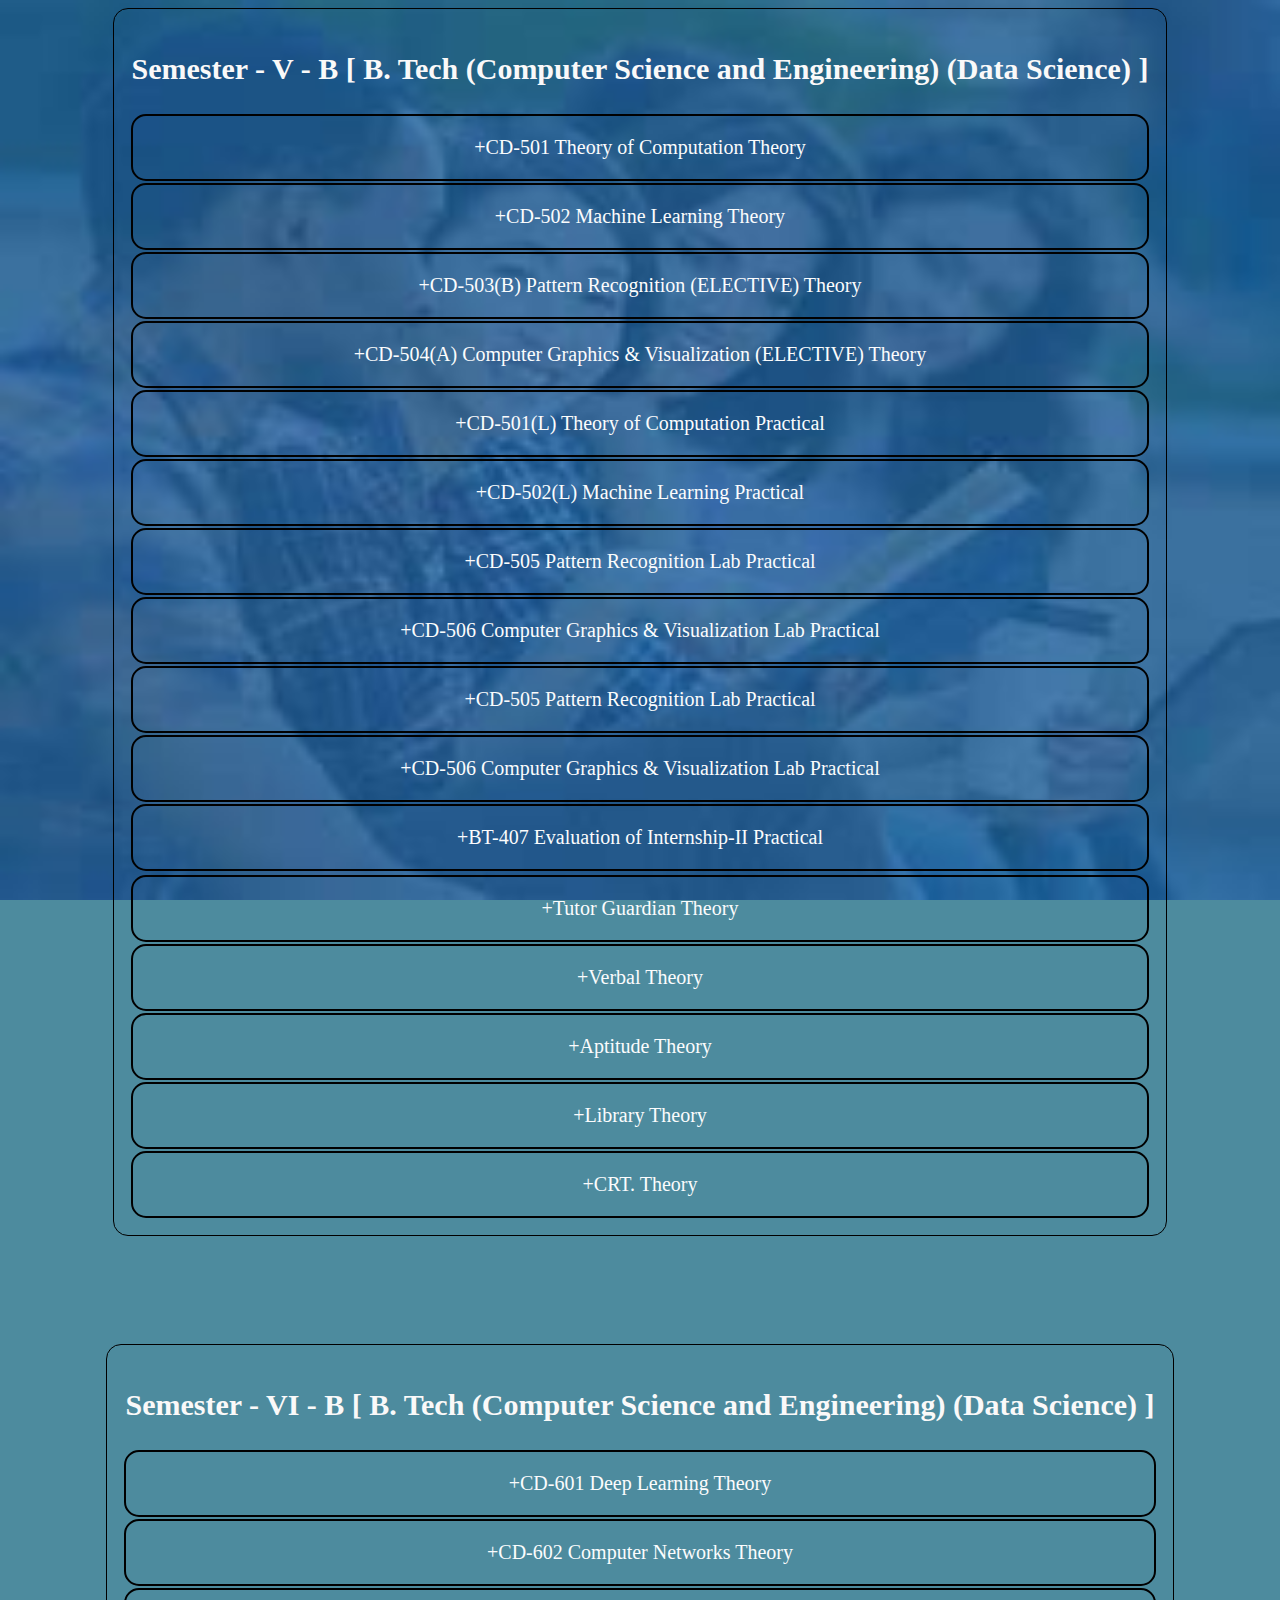
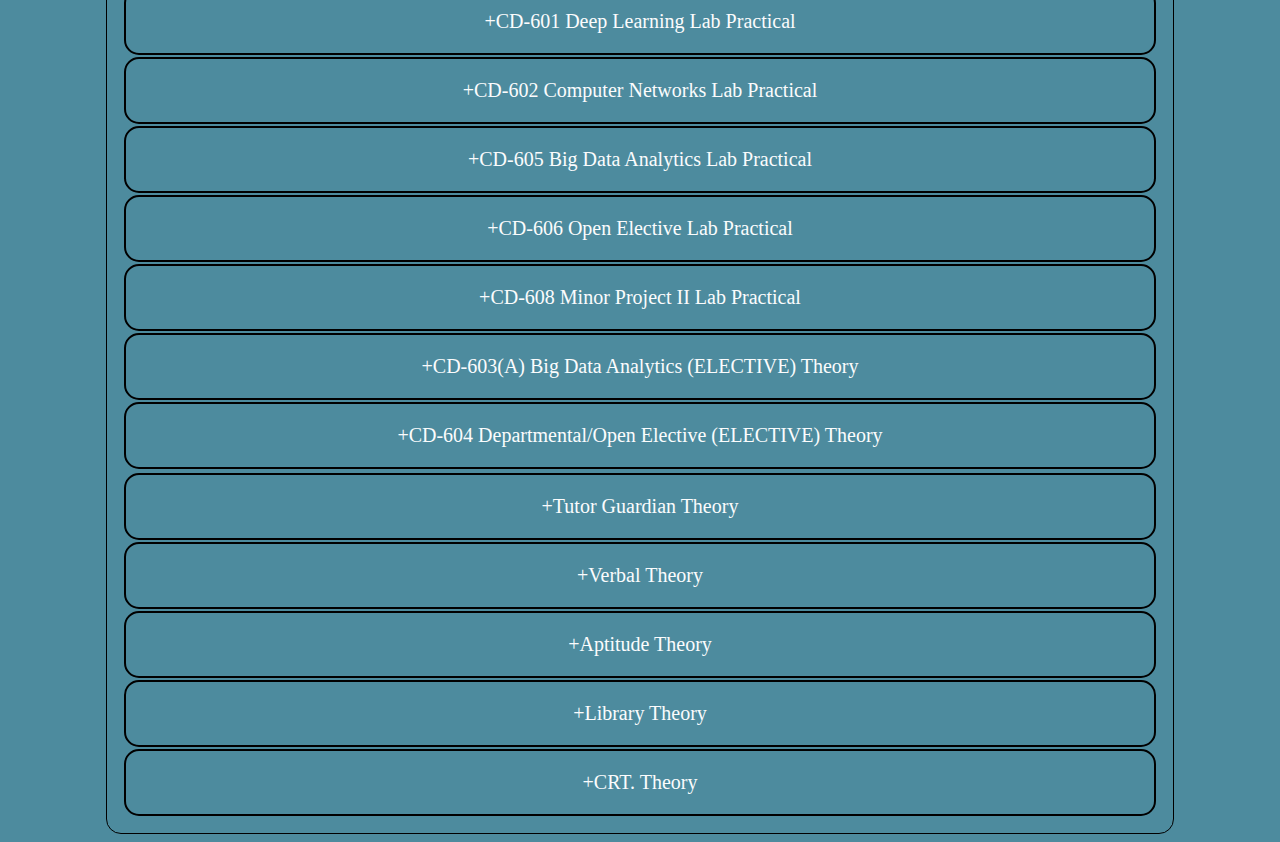
<file: html/result.html>
<!DOCTYPE html>
<html lang="en">

<head>
    <meta charset="UTF-8">
    <meta name="viewport" content="width=device-width, initial-scale=1.0">
    <title>Results</title>
    <link rel="stylesheet" href="../css/result.css">
</head>

<body>

    <table class="center">
        <tr>
            <th><b>
                    <h2>Semester - V - B [ B. Tech (Computer Science and Engineering) (Data
                        Science) ] </h2>



        </tr>
        <tr>
            <td>+CD-501 Theory of Computation Theory</td>


        </tr>
        <tr>
            <td>+CD-502 Machine Learning Theory</td>

        </tr>
        <tr>
            <td>+CD-503(B) Pattern Recognition (ELECTIVE) Theory</td>

        </tr>
        <tr>
            <td>+CD-504(A) Computer Graphics & Visualization (ELECTIVE) Theory</td>

        </tr>
        <tr>
            <td>
                +CD-501(L) Theory of Computation Practical</td>


        </tr>
        <tr>
            <td>+CD-502(L) Machine Learning Practical</td>


        </tr>
        <tr>
            <td>+CD-505 Pattern Recognition Lab Practical</td>

        </tr>
        <tr>
            <td>+CD-506 Computer Graphics & Visualization Lab Practical</td>

        </tr>
        <tr>
            <td>+CD-505 Pattern Recognition Lab Practical</td>


        </tr>
        <tr>
            <td>+CD-506 Computer Graphics & Visualization Lab Practical</td>

        </tr>
        </tr>
        <tr>
            <td>+BT-407 Evaluation of Internship-II Practical</td>

        </tr>
        </tr>
        <tr>

        </tr>
        <tr>
            <td>+Tutor Guardian Theory</td>
            <!-- <td>Third semester </td>
                                    <td>Confidence Building</td> -->

        </tr>
        <tr>
            <td>+Verbal Theory</td>
            <!-- <td>Third semester </td>
                                    <td>Confidence Building</td> -->

        </tr>
        <tr>
            <td>+Aptitude Theory</td>
            <!-- <td>Third semester </td>
                                    <td>Confidence Building</td> -->

        </tr>
        <tr>
            <td>+Library Theory</td>
            <!-- <td>Third semester </td>
                                    <td>Confidence Building</td> -->

        </tr>
        <tr>
            <td>+CRT. Theory</td>
            <!-- <td>Third semester </td>
                                    <td>Confidence Building</td> -->

        </tr>





    </table>

    <br> <br> <br> <br> <br> <br>
    </div>
    <table class="center">
        <tr>
            <th><b>
                    <h2>Semester - VI - B [ B. Tech (Computer Science and Engineering)
                        (Data Science) ]

                    </h2>
                </b></th>


        </tr>
        <!-- <tr>
            <td>
                <table id="myTable">
                    <button onclick="toggleTable()">+CD-601 Deep Learning Theory</button>
                    <tr>
                        <th>Name</th>
                        <th>Marks</th>
                    </tr>
                    <tr>
                        <td>John</td>
                        <td>30/40</td>
                    </tr>
                    <tr>
                        <td>Alice</td>
                        <td>25/40</td>
                    </tr>

            </td>

        </tr> -->
        <tr>
            <td>+CD-601 Deep Learning Theory</td>

        </tr>
        <tr>
            <td>+CD-602 Computer Networks Theory</td>

        </tr>
        <tr>
            <td>+CD-601 Deep Learning Lab Practical</td>

        </tr>
        <tr>
            <td>+CD-602 Computer Networks Lab Practical</td>

        </tr>
        <tr>
            <td>
                +CD-605 Big Data Analytics Lab Practical</td>


        </tr>
        <tr>
            <td>+CD-606 Open Elective Lab Practical</td>


        </tr>
        <tr>
            <td>+CD-608 Minor Project II Lab Practical</td>

        </tr>
        <tr>
            <td>+CD-603(A) Big Data Analytics (ELECTIVE) Theory</td>

        </tr>
        <tr>
            <td>+CD-604 Departmental/Open Elective (ELECTIVE) Theory</td>


        </tr>


        <tr>

        </tr>
        <tr>
            <td>+Tutor Guardian Theory</td>
            <!-- <td>Third semester </td>
                                        <td>Confidence Building</td> -->

        </tr>
        <tr>
            <td>+Verbal Theory</td>
            <!-- <td>Third semester </td>
                                        <td>Confidence Building</td> -->

        </tr>
        <tr>
            <td>+Aptitude Theory</td>
            <!-- <td>Third semester </td>
                                        <td>Confidence Building</td> -->

        </tr>
        <tr>
            <td>+Library Theory</td>
            <!-- <td>Third semester </td>
                                        <td>Confidence Building</td> -->

        </tr>
        <tr>
            <td>+CRT. Theory</td>
            <!-- <td>Third semester </td>
                                        <td>Confidence Building</td> -->

        </tr>





    </table>


    </div>
    <!-- <script>
        function toggle() {
            var x = document.getElementById("div1");
            if (x.style.display === "now") {
                x.style.display = "block";
            }
            else {
                x.style.display = "none";
            }
        }
    </script> -->
    <script>
        function toggleTable() {
            var table = document.getElementById("myTable");
            if (table.style.display === "none") {
                table.style.display = "table"; // Show the table
            } else {
                table.style.display = "none"; // Hide the table
            }
        }
    </script>

</body>

</html>
</file>
<file: css/stylesheet.css>
/* header */
* {
  margin: 0;
  padding: 0;
}

body {
  background-color: var(--mainColor);
  overflow-x: hidden;
}

:root {
  /* --navColor: rgb(64,123,255);
  --navColor: rgba(197, 12, 40, 0.952); */
  --navColor: rgb(0,153,159);
  --bgColor: rgb(54,56,74);
  --mainColor: rgb(255, 255, 255);
  --shadowColor: rgb(82, 82, 82);
}


/* Header Content */


/* Navbar Content Start */





.navbar {
    display: flex;
    justify-content: space-between;
    align-items: center;
    background-color:  rgb(0,153,159);
    /* background-color:#13569b; */
    color: white;
    /* padding: 10px; */
    padding: 10px;
  }
  
  .left {
    display: flex;
    align-items: center;
  }
  
  .menu-btn {
    background-color: transparent;
    border: none;
    background-color:  rgb(0,153,159);
    color: white;
    font-size: 10px;
    cursor: pointer;
    margin-right: 10px;
   
  }
  .search_bar{
    margin: 5px ;
    padding: 10px;
  }
  
  .college_name {
    cursor: pointer;
  display: flex;
  justify-content: center;
  align-items: center;
  gap: 10px;
  font-size: 2em;
  color: var(--mainColor);
    text-decoration: none;
    font-weight: bold;
    font-size: 1.2rem;
    transition: all .2s ease-in-out;
  }
  .dropdown {
    position: relative;
    display: inline-block;

  }
  
  
  .dropdown-content {
    display: none;
    position: absolute;
    background-color: rgb(0,153,159);
    /* background-color:#13569b; */
    min-width: 160px;
    box-shadow: 0px 8px 16px 0px rgba(0,0,0,0.2);
    z-index: 1;
    font-size: 20px;
    
  }
  
  .dropdown-content a {
    color: white;
    padding: 12px 16px;
    text-decoration: none;
    display: block;
  }
  
  .dropdown-content a:hover {
    background-color: #d4d1d1 ;
    color: black;
  }
  
  .icon {
    margin-right: 8px;

  }
  
  .dropdown:hover .dropdown-content {
    display: block;
  }
  .navbar .profile {
    font-size: large;
    display: inline-flex;
    justify-content: center;
    align-items: center;
    gap: 20px;
  }
  
  
  .fa-layer-group {
    cursor: pointer;
  }
  
  
  .navbar .profile .sign-out {
    display: flex;
    justify-content: center;
    align-items: center;
    gap: 5px;
    margin-left: 30px;
    cursor: pointer;
    font-size: 1.2rem;
    color: var(--mainColor);
  }
  /* notification start */
  .notification-container {
    position: relative;
    display: inline-block;
   } 
  
  .notification-btn {
    background-color: rgb(0,153,159) ;
    color: white;
    padding: 5px;
    font-size: 1.2rem;
    border: none;
    cursor: pointer;
    position: relative;
  }
  
  .notification-icon {
    font-size: 1.2rem;
  }
  
  .notification-count {
    position: absolute;
    top: -8px;
    right: -8px;
    background-color:white;
    color: rgb(0,153,159);
    padding: 4px 6px;
    border-radius: 50%;
    font-size: 12px;
  }
  
  .notification-dropdown {
    display: none;
    position: absolute;
    background-color: white;
    min-width: 200px;
    box-shadow: 0px 8px 16px 0px rgba(0,0,0,0.2);
    z-index: 1;
    right: 0;
  }
  
  .notification-header {
    padding: 10px;
    background-color:  rgb(0,153,159);
    color:  white;
  }
  
  .notification-list {
    padding: 10px;
  }
  
  .no-notifications {
    color: white;
    text-align: center;
  }
  
  .notification-container:hover .notification-dropdown {
    display: block;
  }
  /* end */
  /* module */
  .dropdown-module {
    position: relative;
    display: inline-block;
  }
  
  .dropdown-btn-module {
    background-color: rgb(0,153,159);
    color: white;
    padding: 10px;
    font-size: 16px;
    border: none;
    cursor: pointer;
  }
  
  .dropdown-content-module {
    display: none;
    position: absolute;
    background-color: white;
    min-width: 200px;
    box-shadow: 0px 8px 16px 0px rgba(0, 0, 0, 0.2);
    z-index: 1;
    max-height: 300px;
    overflow-y: auto;
  }
  
  .dropdown-header-module {
    padding: 10px;
    background-color:   rgb(0,153,159);
    color: white;
    display: flex;
    justify-content: space-between;
    align-items: center;
  }
  
  .dropdown-header-module input {
    padding: 10px;
    margin:5px;
    border: 1px solid white;
    border-radius: 4px;
  }
  
  .module-list-module {
    display: flex;
    flex-wrap: wrap;
    padding: 10px;
  }
  
  .module-container-module {
    background-color: white;
    color: black;
    padding: 10px;
    margin: 5px;
    border-radius: 4px;
    text-decoration: none;
    display: flex;
    align-items: center;
    flex-basis: calc(33.33% - 10px);
    box-sizing: border-box;
    transition: background-color 0.3s ease;
  }
  
  .module-container-module:hover {
    background-color:  #001933;
    color: white;
  }
  
  .icon-module {
    margin-right: 8px;
  }
  
  .dropdown-module:hover .dropdown-content-module {
    display: block;
  }
  
  .dropdown-module:hover .dropdown-btn-module {
    background-color:  #001933;
  }
  /* end */
  /* image */
  .image-container-profile {
    position: relative;
    display: inline-block;
  }
  
  .dropdown-image-profile {
    cursor: pointer;
    max-width: 50px;
    border-radius: 20px;
  }
  
  .dropdown-content-profile {
    display: none;
    position: absolute;
    background-color: white;
    min-width: 300px;
    box-shadow: 0px 8px 16px 0px rgba(0, 0, 0, 0.2);
    z-index: 1;
    padding: 10px;
    max-width: 90vw; 
    max-height: 90vh; 
    overflow: auto; 
  }
  
  .dropdown-header-profile {
    padding: 10px;
    background-color:rgb(0,153,159);
    text-align: center;
  }
  
  .dropdown-image-small-profile {
    max-width: 80px; 
  }
  
  .option-container-profile {
    margin-bottom: 20px;
  }
  
  .option-container-profile h3 {
    color: #001933;
    margin-bottom: 5px;
  }
  
  
  .options-profile {
    display: flex;
    flex-wrap: wrap;
  }
  
  .option-profile {
    background-color: rgb(0,153,159);
    color: white;
    padding: 5px 10px;
    margin-right: 5px;
    margin-bottom: 5px;
    border-radius: 4px;
    cursor: pointer;
    position: relative;
  }
  
  .option-profile:hover {
    background-color: #001933;
  }
  
  .nested-dropdown-profile {
    display: none;
    position: absolute;
    background-color: white;
    min-width: 160px;
    box-shadow: 0px 8px 16px 0px rgba(0, 0, 0, 0.2);
    z-index: 1;
    padding: 10px;
    left: 100%;
    top: 0;
  }
  
  .nested-option-profile {
    display: block;
    padding: 5px 10px;
    cursor: pointer;
    color: black;
  }
  
  .nested-option-profile:hover {
    background-color: #001933;
    color: white;
  }
  
  .option-profile:hover .nested-dropdown-profile {
    display: block;
  }
  
  .image-container-profile:hover .dropdown-content-profile {
    display: block;
  }
  /* end */
 /* navbar end */
 /*heading  */
 h1 {
  font-family: 'Montserrat', sans-serif;
  font-size: 3.5vw;
  text-align: center;
  color: #01427a;
  text-shadow: 2px 2px 4px rgba(0, 0, 0, 0.3);
  margin-bottom: 2rem;
  animation: headingAnimation 4s ease-in-out infinite;
}

@keyframes headingAnimation {
  0% {
      transform: scale(1);
  }
  50% {
      transform: scale(1.2);
  }
  100% {
      transform: scale(1);
  }
}
 /*heading end */
 /* calender */
 @import url('https://fonts.googleapis.com/css2?family=Roboto:wght@400;700&display=swap');

body {
    font-family: 'Roboto', sans-serif;
    margin: 0;
    padding: 0;
    background-color: #f5f5f5;
    color: #333;
}

.-calendar-box {
    background-color: #fff;
    box-shadow: 0 0 10px rgba(0, 0, 0, 0.2);
    border-radius: 10px;
    overflow: hidden;
    max-width: 800px;
    margin: 2rem auto;
}

.-calendar-header {
    background-color: #01427a;
    padding: 1rem;
    display: flex;
    justify-content: center;
    align-items: center;
}

.-calendar-date-controls {
    display: flex;
    align-items: center;
}

.-calendar-date-controls {
  display: flex;
  align-items: center;
  position: relative;
}

.-calendar-nav-button {
  background-color: transparent;
  color: #fff;
  border: none;
  font-size: 1.5rem;
  cursor: pointer;
  padding: 0.5rem;
  transition: transform 0.3s ease;
  position: relative;
  z-index: 1;
}

.-calendar-nav-button::before {
  content: "";
  position: absolute;
  top: 50%;
  left: 50%;
  transform: translate(-50%, -50%);
  width: 2rem;
  height: 2rem;
  border-radius: 50%;
  background-color: #054bb4;
  z-index: -1;
  opacity: 0;
  transition: opacity 0.3s ease;
}

.-calendar-nav-button:hover::before {
  opacity: 1;
}

.-calendar-nav-button:hover {
  transform: scale(1.2);
}

.-calendar-date-display {
  font-size: 2rem;
  margin: 0 2rem;
  text-shadow: 2px 2px 4px rgba(0, 0, 0, 0.5);
  box-shadow: 0 0 10px rgba(0, 0, 0, 0.3);
  padding: 0.5rem 1rem;
  border-radius: 0.5rem;
  background-color: #054bb4;
  position: relative;
  overflow: hidden;
}

.-calendar-date-display::before {
  content: "";
  position: absolute;
  top: 0;
  left: 0;
  width: 100%;
  height: 100%;
  background-color: rgba(255, 255, 255, 0.1);
  opacity: 0;
  transition: opacity 0.3s ease;
  z-index: -1;
}

.-calendar-date-display:hover::before {
  opacity: 1;
}

.-calendar-container {
  display: flex;
  justify-content: center;
  padding: 1rem;
}
.-calendar-graph {
    display: grid;
    grid-template-columns: 100px 1fr;
    gap: 0.5rem;
    padding: 1rem;
}

.-calendar-time-slot,
.-calendar-attendance-slot {
    padding: 0.5rem;
    text-align: center;
}

.-calendar-time-slot {
    background-color: #01427a;
    color: #fff;
    border-radius: 0.25rem;
}

.-calendar-attendance-slot {
    background-color: #afafaf;
    border-radius: 0.25rem;
    cursor: pointer;
    transition: background-color 0.3s ease;
    position: relative;
    overflow: hidden;
}

.-calendar-attendance-slot::before {
    content: "";
    position: absolute;
    top: 0;
    left: -100%;
    width: 100%;
    height: 100%;
    background: linear-gradient(to right, transparent, rgba(255, 255, 255, 0.2), transparent);
    transform: skewX(-30deg);
    transition: left 0.5s ease;
}

.-calendar-attendance-slot:hover::before {
    left: 100%;
}

.-calendar-attendance-slot:hover {
    background-color: #6c6c6c;
}

.-calendar-attendance-slot.attended {
    background-color: #6dcffb;
}

.-calendar-attendance-slot.not-allotted {
    background-color: #afafaf;
    color: #6c6c6c;
    cursor: not-allowed;
}

@media (max-width: 768px) {

    .-calendar-nav-button {
      font-size: 1.2rem;
      padding: 0.25rem;
  }

  .-calendar-nav-button::before {
      width: 1.5rem;
      height: 1.5rem;
  }

  .-calendar-date-display {
      font-size: 1.5rem;
      margin: 0 1rem;
      padding: 0.25rem 0.5rem;
  }

  .-calendar-time-slot {
      padding: 0.25rem;
  }

    .-calendar-graph {
        grid-template-columns: 80px 1fr;
    }
}
/* boxes */
.container {
  display: flex;
  justify-content: space-between;
  width: 100%;
  margin: 0 auto; 
}

.box {
  background-color: #ffffff; 
  padding: 20px;
  border-radius: 8px;
  box-shadow: 0 4px 8px rgba(0, 0, 0, 0.1);
  transition: box-shadow 0.2s ease-in-out;
  margin: 10px;
  display: flex;
  flex-direction: column; 
  justify-content: center; 
  align-items: center; 
  width: 300px;
  background: linear-gradient(to bottom, #658ccf 0%, #2e5caf 100%); 
}

.box h2 {
  font-size: 40px;
  color: #ffffff; 
  
  padding: 10px 15px; 
  border-radius: 8px 8px 0 0; 
  margin-bottom: 0;
}

.degree-and-button {
  display: flex;
  justify-content: space-between; 
  width: 100%; 
}

.degree-and-button p {
  font-size: 16px;
  color: #ffffff; 
  margin: 0;
}

.view-subjects {
  background-color:#01427a; 
  color: #ffffff;
  padding: 10px 20px;
  border: none;
  border-radius: 5px;
  cursor: pointer;
  transition: background-color 0.2s ease-in-out;
}

.view-subjects:hover {
  background-color: #110854; 
}

.box:hover {
  box-shadow: 0 8px 16px rgba(0, 0, 0, 0.2);
  transform: scale(1.02); 
  transition: transform 0.2s ease-in-out;
}
/* slider */
/* Style the slider container */
@import url('https://fonts.googleapis.com/css2?family=Roboto:wght@400;700&display=swap');

body {
    font-family: 'Roboto', sans-serif;
    margin: 0;
    padding: 0;
    background-color: #f5f5f5;
    color: #333;
}

.container {
    display: flex;
    justify-content: center;
    margin-top: 2rem;
}

.box {
    background-color: #fff;
    box-shadow: 0 0 10px rgba(0, 0, 0, 0.2);
    border-radius: 10px;
    padding: 1rem;
    margin: 0 1rem;
    text-align: center;
}

.degree-and-button {
    display: flex;
    flex-direction: column;
    align-items: center;
}

.view-subjects {
    background-color: #01427a;
    color: #fff;
    border: none;
    padding: 0.5rem 1rem;
    border-radius: 5px;
    cursor: pointer;
    transition: background-color 0.3s ease;
}

.view-subjects:hover {
    background-color: #054bb4;
}

.slider-container {
    position: fixed;
    top: 0;
    left: 0;
    width: 100%;
    height: 100%;
    background-color: rgba(0, 0, 0, 0.5);
    display: none;
    justify-content: center;
    align-items: center;
    z-index: 9999;
}

.slider {
    display: flex;
    align-items: center;
    overflow: hidden;
    width: 80%;
    max-width: 1200px;
    position: relative;
}

.subject-box {
    background: linear-gradient(to right, #01427a, #054bb4);
    color: #fff;
    box-shadow: 0 0 10px rgba(0, 0, 0, 0.3);
    border-radius: 10px;
    padding: 1rem;
    margin: 0 1rem;
    text-align: center;
    flex-shrink: 0;
    width: 300px;
    position: relative;
    overflow: hidden;
    transition: transform 0.3s ease;
}

.subject-box::before {
    content: '';
    position: absolute;
    top: 0;
    left: -100%;
    width: 100%;
    height: 100%;
    background: linear-gradient(to right, rgba(255, 255, 255, 0.2), rgba(255, 255, 255, 0));
    transform: skewX(-30deg);
    transition: left 0.5s ease;
}

.subject-box:hover::before {
    left: 100%;
}

.subject-box h3 {
    margin-top: 0;
}

.subject-box p {
    margin-bottom: 0.5rem;
}

.subject-box button {
    background-color: #6dcffb;
    color: #fff;
    border: none;
    padding: 0.5rem 1rem;
    border-radius: 5px;
    cursor: pointer;
    transition: background-color 0.3s ease;
}

.subject-box button:hover {
    background-color: #2e5caf;
}

.slider-nav-button {
    background-color: #658cc2;
    color: #fff;
    border: none;
    padding: 0.5rem 1rem;
    font-size: 1.5rem;
    cursor: pointer;
    transition: background-color 0.3s ease;
    position: absolute;
    z-index: 1;
}

.slider-nav-button:hover {
    background-color: #2e5caf;
}

#prevButton {
    left: 0;
}

#nextButton {
    right: 0;
}
</file>
<file: css/assignment.css>
@import url('https://fonts.googleapis.com/css2?family=Roboto:ital@1&display=swap');

* {
    margin: 0;
    padding: 0;
    box-sizing: border-box;
}

body {
    width: 100%;
    display: flex;
    justify-content: center;
    font-family: 'Roboto', sans-serif;
    background-color: #acadad;
    overflow-x: hidden;
}

.container {
    width: 100%;
    overflow-x: auto; /* Add horizontal scrolling on smaller screens */
}

table {
    width: 100%;
    border-collapse: collapse;
}

.header_fixed {
    max-height: 100vh;
    width: 100%;
    overflow: auto;
    border: 1px solid #dddddd;
}

.header_fixed thead th {
    position: sticky;
    top: 0;
    background-color:rgb(0,153,159);
    color: #e6e7e8;
    font-size: 15px;
}

th,
td {
    border-bottom: 1px solid #dddddd;
    padding: 10px 20px;
    font-size: 14px;
}

td img {
    height: 60px;
    width: 60px;
    border-radius: 100%;
    border: 5px solid #e6e7e8;
}

tr:nth-child(even) {
    background-color: #dddddd;
}

tr:nth-child(odd) {
    background-color: #edeef1;
}

tr:hover td {
    color:rgb(8, 69, 71,);
    background-color: #ffffff;
}

td button {
    border: none;
    padding: 7px 20px;
    border-radius: 20px;
    background-color:rgb(0,153,159);
    color: white;
    cursor: pointer;
}

::-webkit-scrollbar {
    width: 6px;
}

::-webkit-scrollbar-track {
    -webkit-box-shadow: inset 0 0 6px rgba(0, 0, 0, 0.3);
}

::-webkit-scrollbar-thumb {
    -webkit-box-shadow: inset 0 0 6px rgba(0, 0, 0, 0.3);
}

/* responsive */
@media only screen and (max-width: 600px) {
    th,
    td {
        padding: 6px 10px;
        font-size: 10px;
    }
}
</file>
<file: css/course.css>
*{
    margin: 0;
    border: border-box;
    box-sizing: border-box;
}
#root{
    background-color: white;
}
body{
  overflow-x: hidden;
}

.navbar {
  width: 100%;
    display: flex;
    justify-content: space-between;
    align-items: center;
    background-color: rgb(0,153,159);
    /* background-color:#13569b; */
    color: white;
    /* padding: 10px; */
    padding: 10px;
  }
  
  .left {
    display: flex;
    align-items: center;
  }
  
  .menu-btn {
    background-color: transparent;
    border: none;
    background-color: rgb(0,153,159);
    color: white;
    font-size: 10px;
    cursor: pointer;
    margin-right: 10px;
   
  }
  .search_bar{
    margin: 5px ;
    padding: 10px;
  }
  
  .college_name {
    cursor: pointer;
  display: flex;
  justify-content: center;
  align-items: center;
  gap: 10px;
  font-size: 2em;
  color: var(--mainColor);
    text-decoration: none;
    font-weight: bold;
    font-size: 1.2rem;
    transition: all .2s ease-in-out;
  }
  .dropdown {
    position: relative;
    display: inline-block;

  }
  
  
  .dropdown-content {
    display: none;
    position: absolute;
    background-color: rgb(0,153,159);
    /* background-color:#13569b; */
    min-width: 160px;
    box-shadow: 0px 8px 16px 0px rgba(0,0,0,0.2);
    z-index: 1;
    font-size: 20px;
    
  }
  
  .dropdown-content a {
    color: white;
    padding: 12px 16px;
    text-decoration: none;
    display: block;
  }
  
  .dropdown-content a:hover {
    background-color: #f4caca;
    color: black;
  }
  
  .icon {
    margin-right: 8px;

  }
  
  .dropdown:hover .dropdown-content {
    display: block;
  }
  .navbar .profile {
    font-size: large;
    display: inline-flex;
    justify-content: center;
    align-items: center;
    gap: 20px;
  }
  
  
  .fa-layer-group {
    cursor: pointer;
  }
  
  
  .navbar .profile .sign-out {
    display: flex;
    justify-content: center;
    align-items: center;
    gap: 5px;
    margin-left: 30px;
    cursor: pointer;
    font-size: 1.2rem;
    color: var(--mainColor);
  }
  /* notification start */
  .notification-container {
    position: relative;
    display: inline-block;
   } 
  
  .notification-btn {
    background-color:rgb(0,153,159) ;
    color: white;
    padding: 5px;
    font-size: 1.2rem;
    border: none;
    cursor: pointer;
    position: relative;
  }
  
  .notification-icon {
    font-size: 1.2rem;
  }
  
  .notification-count {
    position: absolute;
    top: -8px;
    right: -8px;
    background-color:white;
    color: rgb(0,153,159) ;
    padding: 4px 6px;
    border-radius: 50%;
    font-size: 12px;
  }
  
  .notification-dropdown {
    display: none;
    position: absolute;
    background-color: rgb(0,153,159) ;
    min-width: 200px;
    box-shadow: 0px 8px 16px 0px rgba(0,0,0,0.2);
    z-index: 1;
    right: 0;
  }
  
  .notification-header {
    padding: 10px;
    background-color: white;
    color:  black;
  }
  
  .notification-list {
    padding: 10px;
  }
  
  .no-notifications {
    color: white;
    text-align: center;
  }
  
  .notification-container:hover .notification-dropdown {
    display: block;
  }
  /* end */
  /* module */
  .dropdown-module {
    position: relative;
    display: inline-block;
  }
  
  .dropdown-btn-module {
    background-color: rgb(0,153,159) ;
    color: white;
    padding: 10px;
    font-size: 16px;
    border: none;
    cursor: pointer;
  }
  
  .dropdown-content-module {
    display: none;
    position: absolute;
    background-color: white;
    min-width: 200px;
    box-shadow: 0px 8px 16px 0px rgba(0, 0, 0, 0.2);
    z-index: 1;
    max-height: 300px;
    overflow-y: auto;
  }
  
  .dropdown-header-module {
    padding: 10px;
    background-color: rgb(0,153,159) ;
    color: white;
    display: flex;
    justify-content: space-between;
    align-items: center;
  }
  
  .dropdown-header-module input {
    padding: 10px;
    margin:5px;
    border: 1px solid white;
    border-radius: 4px;
  }
  
  .module-list-module {
    display: flex;
    flex-wrap: wrap;
    padding: 10px;
  }
  
  .module-container-module {
    background-color: white;
    color: rgb(0,153,159) ;
    padding: 10px;
    margin: 5px;
    border-radius: 4px;
    text-decoration: none;
    display: flex;
    align-items: center;
    flex-basis: calc(33.33% - 10px);
    box-sizing: border-box;
    transition: background-color 0.3s ease;
  }
  
  .module-container-module:hover {
    background-color: rgb(0,153,159) ;
    color: white;
  }
  
  .icon-module {
    margin-right: 8px;
  }
  
  .dropdown-module:hover .dropdown-content-module {
    display: block;
  }
  
  .dropdown-module:hover .dropdown-btn-module {
    background-color: rgb(0,153,159) ;
  }

  /* image */
  .image-container-profile {
    position: relative;
    display: inline-block;
  }
  
  .dropdown-image-profile {
    cursor: pointer;
    max-width: 50px;
    border-radius: 20px;
  }
  
  .dropdown-content-profile {
    display: none;
    position: absolute;
    background-color: white;
    min-width: 300px;
    box-shadow: 0px 8px 16px 0px rgba(0, 0, 0, 0.2);
    z-index: 1;
    padding: 10px;
    max-width: 90vw; 
    max-height: 90vh; 
    overflow: auto; 
  }
  
  .dropdown-header-profile {
    padding: 10px;
    background-color: rgb(0,153,159) ;
    text-align: center;
  }
  
  .dropdown-image-small-profile {
    max-width: 80px; 
  }
  
  .option-container-profile {
    margin-bottom: 20px;
  }
  
  .option-container-profile h3 {
    color: rgb(0,153,159) ;
    margin-bottom: 5px;
  }
  
  
  .options-profile {
    display: flex;
    flex-wrap: wrap;
  }
  
  .option-profile {
    background-color: rgb(0,153,159) ;
    color: white;
    padding: 5px 10px;
    margin-right: 5px;
    margin-bottom: 5px;
    border-radius: 4px;
    cursor: pointer;
    position: relative;
  }
  
  .option-profile:hover {
    background-color: rgb(0,153,159) ;
  }
  
  .nested-dropdown-profile {
    display: none;
    position: absolute;
    background-color: white;
    min-width: 160px;
    box-shadow: 0px 8px 16px 0px rgba(0, 0, 0, 0.2);
    z-index: 1;
    padding: 10px;
    left: 100%;
    top: 0;
  }
  
  .nested-option-profile {
    display: block;
    padding: 5px 10px;
    cursor: pointer;
    color: black;
  }
  
  .nested-option-profile:hover {
    background-color: rgb(0,153,159) ;
    color: white;
  }
  
  .option-profile:hover .nested-dropdown-profile {
    display: block;
  }
  
  .image-container-profile:hover .dropdown-content-profile {
    display: block;
  }

#college-name{
    font-family: 'Times New Roman', Times, serif;
    font-size: 29.76px;
    margin-left: 10px;
}
i{
    height: 28px;
    margin-right:10px ;
}

/* #user-info{
    display: flex;
    gap: 10px;
    font-size: 20px;
    justify-content: center;
    margin-top: 5px;
} */
/* .sign:hover{
    color: rgb(8, 69, 71);
} */

#heading{
    padding-top: 3rem;
    padding-left: 10px;
    margin-left: 156px;
    font-weight: bold;
    font-size: 24px;

}

.search-input{
    width: 100%;
    font-size: 1rem;
    border: none;
    padding-left: 10px;
}

#search-course{
    display: flex;
    justify-content: space-evenly;
    width: 630px;
    height: 40px;
    border-radius: 4px;
    padding-left: 100px;
    margin-left: 200px;
    border: 2px solid black;
}

#learningSection-col{
    text-align: right;
    position: relative;
    min-height: 1px;
    padding-right: 15px;
    padding-left: 15px;;
}

#learningSection-flter{
    display: flex;
    align-items: center;
    justify-content: flex-end;
    grid-gap: 20px;
    padding: 10px;
}

#course-status {
  gap: 5rem;
  margin-top: 3%;
  padding: 7px 15px;
  font-family: inherit;
  line-height: inherit;
  padding: right 10px;
  border-radius: 8cap;

}

#course-level{
  gap: 5rem;
  margin-top: 3%;
  padding: 7px 15px;
  font-family: inherit;
  line-height: inherit;
  border-radius: 8cap;
}
/* ROUTING-Menu */
#routingMenu{
    width: 135px;
    position: absolute;
    background-color:  rgb(0,153,159);
    top: 56px;
    height: 250vh !important;
    overflow: auto;
    display: flex;
    flex-direction: column;
    align-items: center;
    box-shadow: 0 2px 1px 0 rgba(0, 0, 0, .12), 0 2px 5px 0 rgba(0, 0, 0, .08);
}
a{
    text-decoration: none;
    color: white;
}
   
a:hover{
    /* text-decoration: underline; */
    color: rgb(8, 69, 71);
}

i{
    color: white;
}

.dash{
    font-size: 30px;
    padding-top: 15px;
}

button{
    background-color:  rgb(0,153,159);
}
.ll{
    align-items: center;
    justify-content: center;
    font-size: large;
}

#main-page{
    height: 980px;
    margin: 20px 15px;
    background-color: white ;
    margin-top: 100px;
    display: flex;
    flex-wrap: wrap;
   justify-content: space-evenly;
   margin-left: 150px;
}

.box{
    /* border: 2px solid black; */
    cursor: pointer;
    margin-left: 30px;
    height: 250px;
    width: 23%;
    background-color: white;
    padding: 20px 0px 15px;
    margin-top: 0.5rem;
    padding: 10px;
    border: 3px solid black;
    border-radius: 20px; 
    box-shadow: 10px 10px  rgb(0,153,159); 
    transition: 200ms ease-in-out transform;
}

.box:hover{
    transform: scale(1.1);
}
.box-content{
    margin-left: 1rem;
    margin-right: 1rem;
    text-align: center;
}

#search-icon{
    width: 45px;
    display: flex;
    justify-content: center;
    align-items: center;
    font-size: 1.2rem;
    background-color:  rgb(0,153,159);
    color: white;
    border-top-right-radius: 4px;
    border-bottom-right-radius: 4px;
}
</file>
<file: css/crt.css>
* {
  margin: 0px;
  padding: 0px;
  background-color: rgb(0, 153, 159);
}

body{
  overflow-x: hidden;
}
.container {
  width: 97%;
  height: 120%;
  margin-top: -20px;
  background-color: white;
  border: 1 px double dotted black;
  display: flex;
  padding: 10px;
  margin: 100px auto;
  text-align: center;
  justify-content: space-evenly;
  transform: scale(1);
}
h1 {
  width: 100%;
  height: 100%;
  margin-top: 40px;
  text-align: center;
  font-size-adjust: 50px;
  text-decoration: underline;
}
/* .value {
  animation-timing-function: 2s;
}
.value:hover {
  background-color: aliceblue;
} */
.card1 {
  width: 20%;
  /* height: 190px; */
  margin: 30px 30px;

  padding: 30px 30px;

  background-color: white;
  box-shadow: 20px 20px peachpuff;
  justify-content: space-between;
}
.card1 img {
  width: 250px;
  height: 300px;
}
.card1:hover {
  animation: infinite;
  /* animation-duration: 5s; */
  background-color: paleturquoise;
  cursor: pointer;
  /* animation-timing-function: ease-in-out; */
}

.card2 {
  width: 18%;
  margin: 20px 30px;
  padding: 30px 20px;
  background-color: white;
  box-shadow: 20px 20px peachpuff;
  justify-content: space-between;
}
.card2 img {
  width: 230px;
  height: 300px;
}
.card2:hover {
  animation: infinite;
  background-color: paleturquoise;
  cursor: pointer;
}
.card3 {
  width: 18%;
  margin: 20px 30px;
  padding: 30px 20px;
  background-color: white;
  box-shadow: 20px 20px peachpuff;
  justify-content: space-between;
}
.card3 img {
  width: 250px;
  height: 300px;
}
.card3:hover {
  animation: infinite;
  background-color: paleturquoise;
  cursor: pointer;
}
.card4 {
  width: 18%;
  margin: 20px 30px;
  padding: 30px 20px;
  background-color: white;
  box-shadow: 20px 20px peachpuff;
  justify-content: space-between;
}
.card4 img {
  width: 250px;
  height: 300px;
}
.card4:hover {
  animation: infinite;
  background-color: paleturquoise;
  cursor: pointer;
}
.card-product-btn {
  font-size: 14px;
  align-self: flex-start;
  margin: 7px 10px;
  padding-left: 15px;
  background-color: rgb(240, 247, 247);
  color: black;
  border: none;
}
table {
  justify-content: center;
  align-items: center;
  /* border: 2px solid black; */
  border: 0.01px solid black;
  /* border-collapse: collapse; */
  padding: 15px;
  text-align: center;
  border-radius: 30px;
}

td {
  border: 0.01px solid black;
  /* border-collapse: collapse; */
  cursor: pointer;
  padding: 15px;
  text-align: center;
  justify-content: center;
  border-radius: 35px;
}
td {
  background-color: rgb(252, 253, 248);
  color: #000000;
  padding: 20px;
  border: 2px solid black;
  /* border-radius: 20px; */
}
th {
  color: #000000;
  /* 
  border: 2px solid black; */
}

td:hover {
  background-color: rgb(119, 153, 141);
}
th:hover {
  background-color: rgb(133, 77, 96);
}
/* tr:nth-child(even) {
  background-color: red;
} */
.center {
  margin-left: auto;
  margin-right: auto;
}

@media screen and (max-width: 768px) {
  .container {
    overflow-y: auto;
    background-color: transparent;
    gap: 3rem;
    padding: 5px;
    margin-top: -4px;
  }

  .card1, .card2, .card3, .card4 {
    width: 70%;
    margin: 20px 5px;
  }

  table {
    width: 100%;
  }
}

@media screen and (max-width:1024px) {
  .container{
    overflow-y: auto;
    background-color: transparent;
    gap: 3rem;
    padding: 5px;
    margin-top: -4px;
  }
  .card1, .card2, .card3, .card4 {
    width: 70%;
    margin: 20px 5px;
  }
}
</file>
<file: css/dashboard.css>
/* header */
* {
  margin: 0;
  padding: 0;
}

body {
  background-color: var(--mainColor);
  overflow-x: hidden;
}

:root {
  --bgColor:  rgb(0,153,159);
  --mainColor: white;
  --shadowColor: rgb(82, 82, 82);
}


/* Header Content */


/* Navbar Content Start */





.navbar {
    width: 100%;  
    display: flex;
    justify-content: space-between;
    align-items: center;
    background-color: rgb(0,153,159);
    /* background-color:#13569b; */
    color: white;
    /* padding: 10px; */
    padding: 10px;
  }
  
  .left {
    display: flex;
    align-items: center;
  }
  
  .menu-btn {
    background-color: transparent;
    border: none;
    background-color: rgb(0,153,159);
    color: white;
    font-size: 10px;
    cursor: pointer;
    margin-right: 10px;
   
  }
  .search_bar{
    margin: 5px ;
    padding: 10px;
  }
  
  .college_name {
    cursor: pointer;
  display: flex;
  justify-content: center;
  align-items: center;
  gap: 10px;
  font-size: 2em;
  color: var(--mainColor);
    text-decoration: none;
    font-weight: bold;
    font-size: 1.2rem;
    transition: all .2s ease-in-out;
  }
  .dropdown {
    position: relative;
    display: inline-block;

  }
  
  
  .dropdown-content {
    display: none;
    position: absolute;
    background-color: rgb(0,153,159);
    /* background-color:#13569b; */
    min-width: 160px;
    box-shadow: 0px 8px 16px 0px rgba(0,0,0,0.2);
    z-index: 1;
    font-size: 20px;
    
  }
  
  .dropdown-content a {
    color: white;
    padding: 12px 16px;
    text-decoration: none;
    display: block;
  }
  
  .dropdown-content a:hover {
    background-color: #f4caca;
    color: black;
  }
  
  .icon {
    margin-right: 8px;

  }
  
  .dropdown:hover .dropdown-content {
    display: block;
  }
  .navbar .profile {
    font-size: large;
    display: inline-flex;
    justify-content: center;
    align-items: center;
    gap: 20px;
  }
  
  
  .fa-layer-group {
    cursor: pointer;
  }
  
  
  .navbar .profile .sign-out {
    display: flex;
    justify-content: center;
    align-items: center;
    gap: 5px;
    margin-left: 30px;
    cursor: pointer;
    font-size: 1.2rem;
    color: var(--mainColor);
  }

  /* notification start */
  .notification-container {
    position: relative;
    display: inline-block;
   } 
  
  .notification-btn {
    background-color:rgb(0,153,159) ;
    color: white;
    padding: 5px;
    font-size: 1.2rem;
    border: none;
    cursor: pointer;
    position: relative;
  }
  
  .notification-icon {
    font-size: 1.2rem;
  }
  
  .notification-count {
    position: absolute;
    top: -8px;
    right: -8px;
    background-color:white;
    color: rgb(0,153,159) ;
    padding: 4px 6px;
    border-radius: 50%;
    font-size: 12px;
  }
  
  .notification-dropdown {
    display: none;
    position: absolute;
    background-color: rgb(0,153,159) ;
    min-width: 200px;
    box-shadow: 0px 8px 16px 0px rgba(0,0,0,0.2);
    z-index: 1;
    right: 0;
  }
  
  .notification-header {
    padding: 10px;
    background-color: white;
    color:  black;
  }
  
  .notification-list {
    padding: 10px;
  }
  
  .no-notifications {
    color: white;
    text-align: center;
  }
  
  .notification-container:hover .notification-dropdown {
    display: block;
  }
  /* end */
  /* module */
  .dropdown-module {
    position: relative;
    display: inline-block;
  }
  
  .dropdown-btn-module {
    background-color: rgb(0,153,159) ;
    color: white;
    padding: 10px;
    font-size: 16px;
    border: none;
    cursor: pointer;
  }
  
  .dropdown-content-module {
    display: none;
    position: absolute;
    background-color: white;
    min-width: 200px;
    box-shadow: 0px 8px 16px 0px rgba(0, 0, 0, 0.2);
    z-index: 1;
    max-height: 300px;
    overflow-y: auto;
  }
  
  .dropdown-header-module {
    padding: 10px;
    background-color: rgb(0,153,159) ;
    color: white;
    display: flex;
    justify-content: space-between;
    align-items: center;
  }
  
  .dropdown-header-module input {
    padding: 10px;
    margin:5px;
    border: 1px solid white;
    border-radius: 4px;
  }
  
  .module-list-module {
    display: flex;
    flex-wrap: wrap;
    padding: 10px;
  }
  
  .module-container-module {
    background-color: white;
    color: rgb(0,153,159) ;
    padding: 10px;
    margin: 5px;
    border-radius: 4px;
    text-decoration: none;
    display: flex;
    align-items: center;
    flex-basis: calc(33.33% - 10px);
    box-sizing: border-box;
    transition: background-color 0.3s ease;
  }
  
  .module-container-module:hover {
    background-color: rgb(0,153,159) ;
    color: white;
  }
  
  .icon-module {
    margin-right: 8px;
  }
  
  .dropdown-module:hover .dropdown-content-module {
    display: block;
  }
  
  .dropdown-module:hover .dropdown-btn-module {
    background-color: rgb(0,153,159) ;
  }
  /* end */
  /* image */
  .image-container-profile {
    position: relative;
    display: inline-block;
  }
  
  .dropdown-image-profile {
    cursor: pointer;
    max-width: 50px;
    border-radius: 20px;
  }
  
  .dropdown-content-profile {
    display: none;
    position: absolute;
    background-color: white;
    min-width: 300px;
    box-shadow: 0px 8px 16px 0px rgba(0, 0, 0, 0.2);
    z-index: 1;
    padding: 10px;
    max-width: 90vw; 
    max-height: 90vh; 
    overflow: auto; 
  }
  
  .dropdown-header-profile {
    padding: 10px;
    background-color: rgb(0,153,159) ;
    text-align: center;
  }
  
  .dropdown-image-small-profile {
    max-width: 80px; 
  }
  
  .option-container-profile {
    margin-bottom: 20px;
  }
  
  .option-container-profile h3 {
    color: rgb(0,153,159) ;
    margin-bottom: 5px;
  }
  
  
  .options-profile {
    display: flex;
    flex-wrap: wrap;
  }
  
  .option-profile {
    background-color: rgb(0,153,159) ;
    color: white;
    padding: 5px 10px;
    margin-right: 5px;
    margin-bottom: 5px;
    border-radius: 4px;
    cursor: pointer;
    position: relative;
  }
  
  .option-profile:hover {
    background-color: rgb(0,153,159) ;
  }
  
  .nested-dropdown-profile {
    display: none;
    position: absolute;
    background-color: white;
    min-width: 160px;
    box-shadow: 0px 8px 16px 0px rgba(0, 0, 0, 0.2);
    z-index: 1;
    padding: 10px;
    left: 100%;
    top: 0;
  }
  
  .nested-option-profile {
    display: block;
    padding: 5px 10px;
    cursor: pointer;
    color: black;
  }
  
  .nested-option-profile:hover {
    background-color: rgb(0,153,159) ;
    color: white;
  }
  
  .option-profile:hover .nested-dropdown-profile {
    display: block;
  }
  
  .image-container-profile:hover .dropdown-content-profile {
    display: block;
  }
  /* end */
 /* navbar end */

/* routing-menu */
#routingMenu{
  width: 8.438rem;
  position: absolute;
  background-color:  rgb(0,153,159);
  top: 3.5rem;
  height: 250vh !important;
  overflow: auto;
  display: flex;
  flex-direction: column;
  align-items: center;
  box-shadow: 0 2px 1px 0 rgba(0, 0, 0, .12), 0 2px 5px 0 rgba(0, 0, 0, .08);
}
a{
  text-decoration: none;
  color: white;
}
 
a:hover{
  /* text-decoration: underline; */
  color: rgb(8, 69, 71);
}

i{
  color: white;
}

.dash{
  font-size: 30px;
  padding-top: 15px;
}
/* routing menu ends */

/* heading */
#heading{
  padding-top: 5%;
  padding-left: 10px;
  margin-left: 156px;
  font-weight: bold;
  font-size: 24px;

}
/* heading ends */

/* total-courses */
#courses{
  display: flex;
  justify-content: center;
  gap: 30cap;
  margin-left: 5%;
  margin-top: -3rem;
  padding-top: -3rem;
  
}

#courses h3{
  font-size: x-large;
  font-family: 'Times New Roman', Times, serif;
}
#global,#institute{
  text-align: center;
  justify-content: center;
  margin-top: 10%;
  border: 2px solid black;
  height: 25cap;
  width: 30cap;
  border-radius: 4cap;
  box-shadow: 10px 10px  rgb(0,153,159); 
}

#container{
  display: flex;
  justify-content: space-evenly;
  margin-top: 10cap;
}

#assigned{
  border: 0.1rem solid black;
  height: 25cap;
  width: 30cap;
  border-radius: 4cap;
  text-align: center;
  justify-content: center;
  box-shadow: 10px 10px  rgb(0,153,159); 
  padding-top: 2%;
}

#total{
  display: flex;
  justify-content: space-evenly;
  gap: 10cap;
  border: 0.1rem solid black;
  height: 27cap;
  width: 70cap;
  border-radius: 4cap;
  text-align: center;
  justify-content: center;
  box-shadow: 10px 10px  rgb(0,153,159); 
}

#completed,#progress,#not-started{
  padding-top: 2%;
}
</file>
<file: css/homepage.css>
* {
    margin: 0;
    padding: 0;
}

body {
    background-color: var(--mainColor);
    overflow-x: hidden;
}

:root {
    /* --navColor: rgb(64,123,255);
    --navColor: rgba(197, 12, 40, 0.952); */
    --navColor: rgb(0,153,159);
    --bgColor: rgb(54,56,74);
    --mainColor: rgb(255, 255, 255);
    --shadowColor: rgb(82, 82, 82);
}

/* :root {
    --navColor: rgb(184,9,36);
    --bgColor: rgb(184,9,36);
    --mainColor: rgb(255, 252, 213);
    --shadowColor: rgb(82, 82, 82);
} */



.border {
    border-radius: 5px;
    padding: 5px;
    border: 2px solid transparent;
}

.border:hover {
    border-radius: 5px;
    padding: 5px;
    border: 2px solid var(--mainColor);
}

/* Header Content */


/* Navbar Content Start */





.navbar {
    display: flex;
    justify-content: space-between;
    align-items: center;
    background-color:  rgb(0,153,159);
    /* background-color:#13569b; */
    color: white;
    /* padding: 10px; */
    padding: 10px;
  }
  
  .left {
    display: flex;
    align-items: center;
  }
  
  .menu-btn {
    background-color: transparent;
    border: none;
    background-color:  rgb(0,153,159);
    color: white;
    font-size: 10px;
    cursor: pointer;
    margin-right: 10px;
   
  }
  .search_bar{
    margin: 5px ;
    padding: 10px;
  }
  #startRecordingBtn {
    padding: 5px 10px;
    
  }
  
  .college_name {
    cursor: pointer;
  display: flex;
  justify-content: center;
  align-items: center;
  gap: 10px;
  font-size: 2em;
  color: var(--mainColor);
    text-decoration: none;
    font-weight: bold;
    font-size: 1.2rem;
    transition: all .2s ease-in-out;
  }
  .dropdown {
    position: relative;
    display: inline-block;

  }
  
  
  .dropdown-content {
    display: none;
    position: absolute;
    background-color: rgb(0,153,159);
    /* background-color:#13569b; */
    min-width: 160px;
    box-shadow: 0px 8px 16px 0px rgba(0,0,0,0.2);
    z-index: 1;
    font-size: 20px;
    
  }
  
  .dropdown-content a {
    color: white;
    padding: 12px 16px;
    text-decoration: none;
    display: block;
  }
  
  .dropdown-content a:hover {
    background-color: #d4d1d1 ;
    color: black;
  }
  
  .icon {
    margin-right: 8px;

  }
  
  .dropdown:hover .dropdown-content {
    display: block;
  }
  .navbar .profile {
    font-size: large;
    display: inline-flex;
    justify-content: center;
    align-items: center;
    gap: 20px;
  }
  
  
  .fa-layer-group {
    cursor: pointer;
  }
  
  
  .navbar .profile .sign-out {
    display: flex;
    justify-content: center;
    align-items: center;
    gap: 5px;
    margin-left: 30px;
    cursor: pointer;
    font-size: 1.2rem;
    color: var(--mainColor);
  }
  /* notification start */
  .notification-container {
    position: relative;
    display: inline-block;
   } 
  
  .notification-btn {
    background-color: rgb(0,153,159) ;
    color: white;
    padding: 5px;
    font-size: 1.2rem;
    border: none;
    cursor: pointer;
    position: relative;
  }
  
  .notification-icon {
    font-size: 1.2rem;
  }
  
  .notification-count {
    position: absolute;
    top: -8px;
    right: -8px;
    background-color:white;
    color: rgb(0,153,159);
    padding: 4px 6px;
    border-radius: 50%;
    font-size: 12px;
  }
  
  .notification-dropdown {
    display: none;
    position: absolute;
    background-color: white;
    min-width: 200px;
    box-shadow: 0px 8px 16px 0px rgba(0,0,0,0.2);
    z-index: 1;
    right: 0;
    color: black;
  }
  
  .notification-header {
    padding: 10px;
    background-color:  rgb(0,153,159);
    color:  white;
  }
  
  .notification-list {
    padding: 10px;
  }
  
  .no-notifications {
    color: white;
    text-align: center;
  }
  
  .notification-container:hover .notification-dropdown {
    display: block;
  }
  /* end */
  /* module */
  .dropdown-module {
    position: relative;
    display: inline-block;
  }
  
  .dropdown-btn-module {
    background-color: rgb(0,153,159);
    color: white;
    padding: 10px;
    font-size: 16px;
    border: none;
    cursor: pointer;
  }
  
  .dropdown-content-module {
    display: none;
    position: absolute;
    background-color: white;
    min-width: 200px;
    box-shadow: 0px 8px 16px 0px rgba(0, 0, 0, 0.2);
    z-index: 1;
    max-height: 300px;
    overflow-y: auto;
  }
  
  .dropdown-header-module {
    padding: 10px;
    background-color:   rgb(0,153,159);
    color: white;
    display: flex;
    justify-content: space-between;
    align-items: center;
  }
  
  .dropdown-header-module input {
    padding: 10px;
    margin:5px;
    border: 1px solid white;
    border-radius: 4px;
  }
  
  .module-list-module {
    display: flex;
    flex-wrap: wrap;
    padding: 10px;
  }
  
  .module-container-module {
    background-color: white;
    color: black;
    padding: 10px;
    margin: 5px;
    border-radius: 4px;
    text-decoration: none;
    display: flex;
    align-items: center;
    flex-basis: calc(33.33% - 10px);
    box-sizing: border-box;
    transition: background-color 0.3s ease;
  }
  
  .module-container-module:hover {
    background-color:  #001933;
    color: white;
  }
  
  .icon-module {
    margin-right: 8px;
  }
  
  .dropdown-module:hover .dropdown-content-module {
    display: block;
  }
  
  .dropdown-module:hover .dropdown-btn-module {
    background-color:  rgb(0,153,159);
  }
  /* end */
  /* image */
  .image-container-profile {
    position: relative;
    display: inline-block;
  }
  
  .dropdown-image-profile {
    cursor: pointer;
    max-width: 50px;
    border-radius: 20px;
  }
  
  .dropdown-content-profile {
    display: none;
    position: absolute;
    background-color: white;
    min-width: 300px;
    box-shadow: 0px 8px 16px 0px rgba(0, 0, 0, 0.2);
    z-index: 1;
    padding: 10px;
    max-width: 90vw; 
    max-height: 90vh; 
    overflow: auto; 
  }
  
  .dropdown-header-profile {
    padding: 10px;
    background-color:rgb(0,153,159);
    text-align: center;
  }
  
  .dropdown-image-small-profile {
    max-width: 80px; 
  }
  
  .option-container-profile {
    margin-bottom: 20px;
  }
  
  .option-container-profile h3 {
    color: #001933;
    margin-bottom: 5px;
  }
  
  
  .options-profile {
    display: flex;
    flex-wrap: wrap;
  }
  
  .option-profile {
    background-color: rgb(0,153,159);
    color: white;
    padding: 5px 10px;
    margin-right: 5px;
    margin-bottom: 5px;
    border-radius: 4px;
    cursor: pointer;
    position: relative;
  }
  
  .option-profile:hover {
    background-color: #001933;
  }
  
  .nested-dropdown-profile {
    display: none;
    position: absolute;
    background-color: white;
    min-width: 160px;
    box-shadow: 0px 8px 16px 0px rgba(0, 0, 0, 0.2);
    z-index: 1;
    padding: 10px;
    left: 100%;
    top: 0;
  }
  
  .nested-option-profile {
    display: block;
    padding: 5px 10px;
    cursor: pointer;
    color: black;
  }
  
  .nested-option-profile:hover {
    background-color: #001933;
    color: white;
  }
  
  .option-profile:hover .nested-dropdown-profile {
    display: block;
  }
  
  .image-container-profile:hover .dropdown-content-profile {
    display: block;
  }
  /* end */
 /* navbar end */
/* Section Content Start */

.header-section {
    margin: 50px;
    display: flex;
    justify-content: space-between;
    align-items: center;
    font-size: 1.5rem;
}

.header-section .lines {
    background-color: var(--mainColor);
    color: var(--bgColor);
    padding: 30px;
    border-radius: 50%;
    border: 1px solid var(--bgColor);
    border-radius: 50%;
    box-shadow: 8px 8px 8px var(--bgColor);
}

.header-section-profile {    
    
    width: 600px;
    height: 150px;
    border-radius: 10px;

    
    background-color: var(--mainColor);
    border: 1px solid var(--bgColor);
    border-radius: 20px;
    box-shadow: 8px 8px 8px var(--bgColor);

    display: flex;
    flex-direction: column;
    justify-content: center;
}

.header-section-profile .header-section-profile-sub1 {
    margin: 10px 50px;
    display: flex;
    justify-content: flex-start;
    align-items: center;
    gap: 20px;
}

.header-section-profile hr {
    background-color: var(--bgColor);
    color: var(--bgColor);
    height: 1px;
    width: 90%;
    margin: 5px auto;

}

.header-section-profile .header-section-profile-sub1 img {
    cursor: pointer;
    border-radius: 50px;

}

.header-section-profile-sub2 {
    width: 80%;
    margin: 20px auto;
    display: flex;
    justify-content: space-around;
    align-items: center;
    gap: 20px;
}

.header-section-profile-sub2 .profile-select {
    padding: 5px;
    background-color: var(--bgColor);
    color: var(--mainColor);
    font-size: x-large;
    border-radius: 10px;
    border-color: var(--bgColor);
    
}

#branch-name {
    width: 100%;
}



/* Section Content End */



/* Header Content End */







/* Main Content Start */

.top {
    display: grid;
    justify-content: center;
    align-content: center;
    grid-template-columns: 450px 450px 450px;
    grid-template-rows: 280px 280px;
    width: 90vw;
    height: 60vh;
    /* background-color: var(--bgColor); */
    margin: 150px auto;
    gap: 50px;
    /* border-radius: 20px; */
    /* box-shadow: 5px 5px 5px var(--bgColor); */


}

.top .top-circle {
    padding: 5px;
    display: flex;
    flex-direction: column;
    justify-content: center;
    background-color: var(--mainColor);
    border: 1px solid var(--bgColor);
    border-radius: 20px;
    box-shadow: 8px 8px 8px var(--bgColor);
    

}


.top .top-circle hr {
    background-color: var(--bgColor);
    color: var(--bgColor);
    height: 1px;
    width: 90%;
    margin: 20px auto;
}


.top .top-circle p {
    width: 50%;
    text-align: left;
    font-size: larger;
}

.top .top-circle .top-circle-sub1 {
    display: flex;
    justify-content: space-around;
    align-items: center;

}


.top .top-circle .top-circle-sub2 {
    display: flex;
    justify-content: space-around;
    align-items: center;

}
</file>
<file: css/result.css>
body {
  background-image: url("../media/ren.jpeg");
  background-repeat: no-repeat;
  background-attachment: fixed;
  background-size: cover;
  object-fit: scale-down;
  background-size: 100% 100%;
  /* image-resolution: from-image;
  image-resolution: 300dpi;
  image-resolution: from-image 300dpi;
  image-resolution: 300dpi snap; */

  /* image-resolution: inherit; */
  /* width: 200px;
  height: 300px; */
  /* border: solid 1px #ccc; */
  background-color: rgb(77, 139, 158);
  overflow-x: hidden;
}

table {
  justify-content: center;
  align-items: center;
  /* border: 2px solid black; */
  border: 0.01px solid black;
  /* border-collapse: collapse; */
  padding: 15px;
  text-align: center;
  border-radius: 15px;
}

td {
  border: 0.01px solid black;
  cursor: pointer;
  /* border-collapse: collapse; */
  padding: 15px;
  text-align: center;
  justify-content: center;
  border-radius: 15px;
}
td {
  /* background-color: rgb(252, 253, 248); */
  color: #fbfcfd;
  font-size: 20px;
  padding: 20px;
  border: 2px solid black;
  /* background-color: #fdfeff; */
  /* border-radius: 20px; */
}
th {
  color: rgb(250, 249, 249);
  font-size: 20px;
  /* background-color: #fdfeff; */
  /* 
  border: 2px solid black; */
}

td:hover {
  background-color: rgb(0, 153, 159);
  color: #00050a;
}
th:hover {
  background-color: rgb(121, 214, 206);
  color: #00050a;
}
/* tr:nth-child(even) {
  background-color: red;
} */
.center {
  margin-left: auto;
  margin-right: auto;
}
/* #div1 {
  background-color: lightblue;
  padding: 50px;
} */
/* Styles to hide the table by default */
#myTable {
  display: none;
}
</file>
